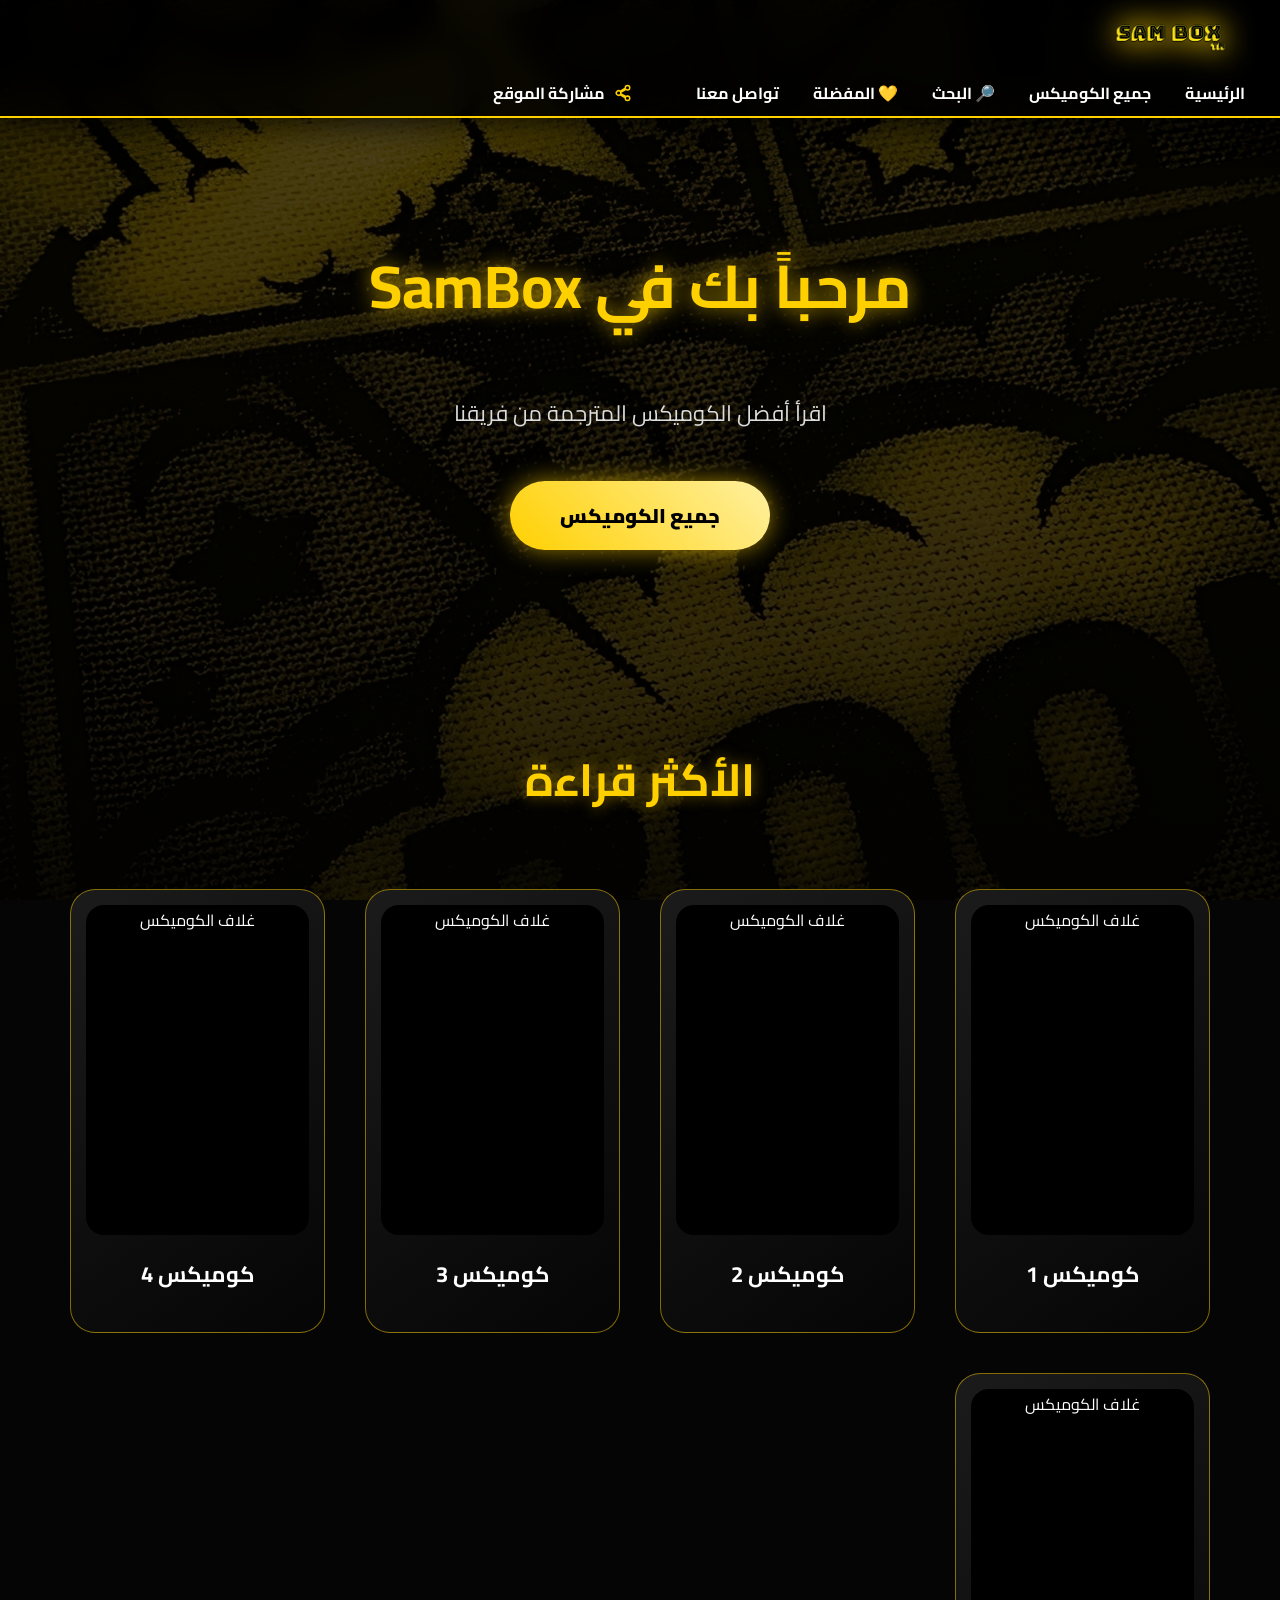
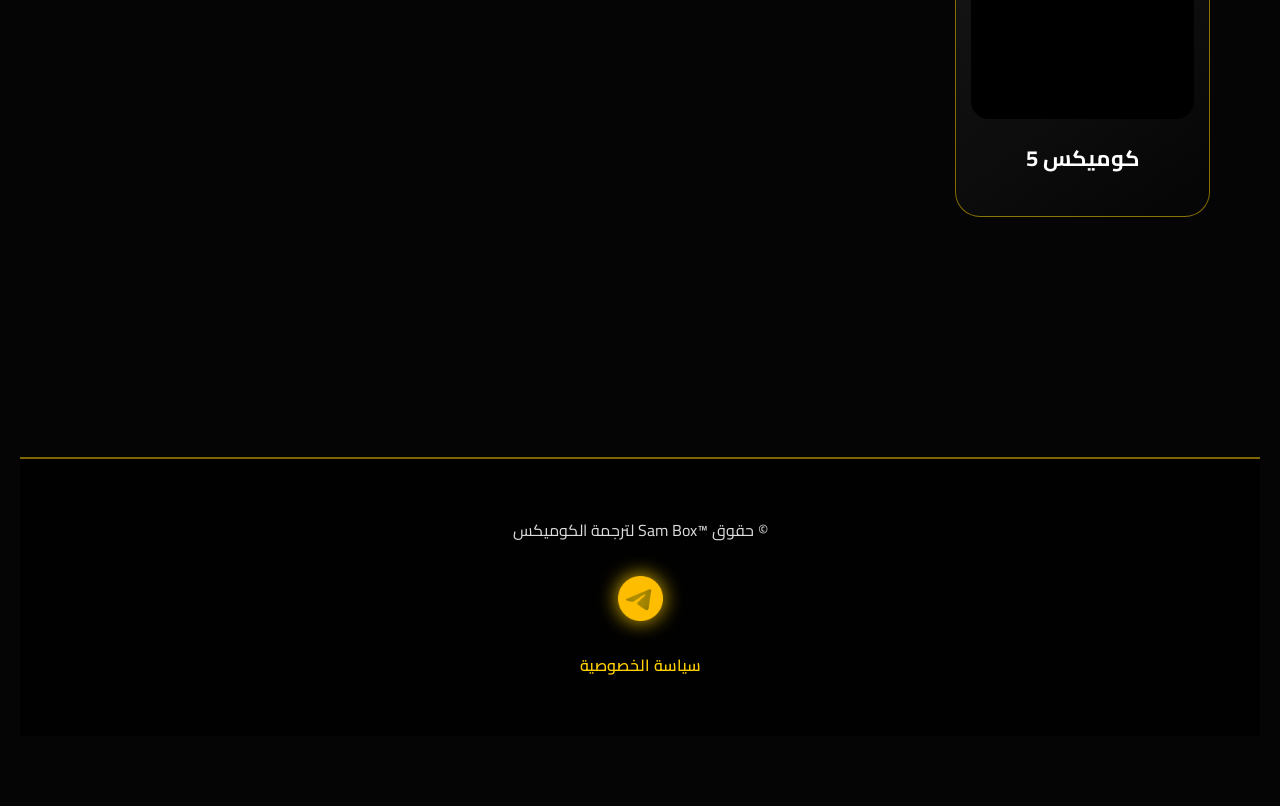
<file: index.html>
<!DOCTYPE html>
<html lang="ar" dir="rtl">

<head>
    <meta charset="UTF-8">
    <meta name="viewport" content="width=device-width, initial-scale=1.0">
    <title>SamBox Comics</title>
    <link rel="stylesheet" href="style.css">
</head>

<body>

<header>

    <div class="top-bar">

        <div class="logo">
            <img src="images/sambox-logo.png" alt="SamBox">
        </div>

        <div class="menu-btn">
            ☰
        </div>

    </div>


 <nav>

<a href="index.html">الرئيسية</a>

<a href="comics.html">جميع الكوميكس</a>

<a href="comics.html#search">🔎 البحث</a>

<a href="favorites.html">💛 المفضلة</a>

<a href="contact.html">تواصل معنا</a>

<a href="#" onclick="shareSite()">

<a href="#" onclick="shareSite()">

<svg class="share-icon" width="16" height="16" viewBox="0 0 24 24" aria-hidden="true">
<path d="M18 16.08c-.76 0-1.44.3-1.96.77L8.91 12.7c.05-.23.09-.46.09-.7s-.03-.47-.09-.7l7.05-4.11A2.99 2.99 0 0 0 18 7.92a3 3 0 1 0-3-3c0 .24.03.47.09.7L8.04 9.73A3 3 0 1 0 8 14.27l7.05 4.11c-.05.21-.08.43-.08.65a3 3 0 1 0 3-3z"/>
</svg>

مشاركة الموقع

</a>

 </nav>

</header>


<section class="hero">
    <h1>مرحباً بك في SamBox</h1>
    <p>اقرأ أفضل الكوميكس المترجمة من فريقنا</p>

    <a href="comics.html">
        <button>جميع الكوميكس</button>
    </a>
</section>


<section class="popular">

<h2> الأكثر قراءة</h2>

<div class="comics">

<div class="card">
    <div class="cover">غلاف الكوميكس</div>
    <h3>كوميكس 1</h3>
</div>

<div class="card">
    <div class="cover">غلاف الكوميكس</div>
    <h3>كوميكس 2</h3>
</div>

<div class="card">
    <div class="cover">غلاف الكوميكس</div>
    <h3>كوميكس 3</h3>
</div>

<div class="card">
    <div class="cover">غلاف الكوميكس</div>
    <h3>كوميكس 4</h3>
</div>

<div class="card">
    <div class="cover">غلاف الكوميكس</div>
    <h3>كوميكس 5</h3>
</div>

</div>

</section>
    
<section class="team">
<footer class="footer">
    <p>© حقوق ™Sam Box لترجمة الكوميكس</p>

    <a href="https://t.me/SamBox_Comics" target="_blank" class="telegram-link">
        <img src="images/telegram.png" alt="Telegram">
    </a>

<p style="margin-top:20px;">
    <a href="privacy.html" class="privacy-link">
        سياسة الخصوصية
    </a>
</p>
</footer>

<script>
const menu = document.querySelector(".menu-btn");
const nav = document.querySelector("nav");

menu.onclick = function () {
    nav.classList.toggle("show");
};
</script>
<script>

function shareSite(){

const url = "https://sambox-tm.github.io/Sam-Box-Comics/";

if(navigator.share){

navigator.share({

title:"SamBox Comics",

text:"اقرأ أفضل الكوميكس المترجمة من SamBox 🔥",

url:url

});

}else{

navigator.clipboard.writeText(url);

alert("تم نسخ رابط الموقع");

}

}

</script>
</body>
</file>
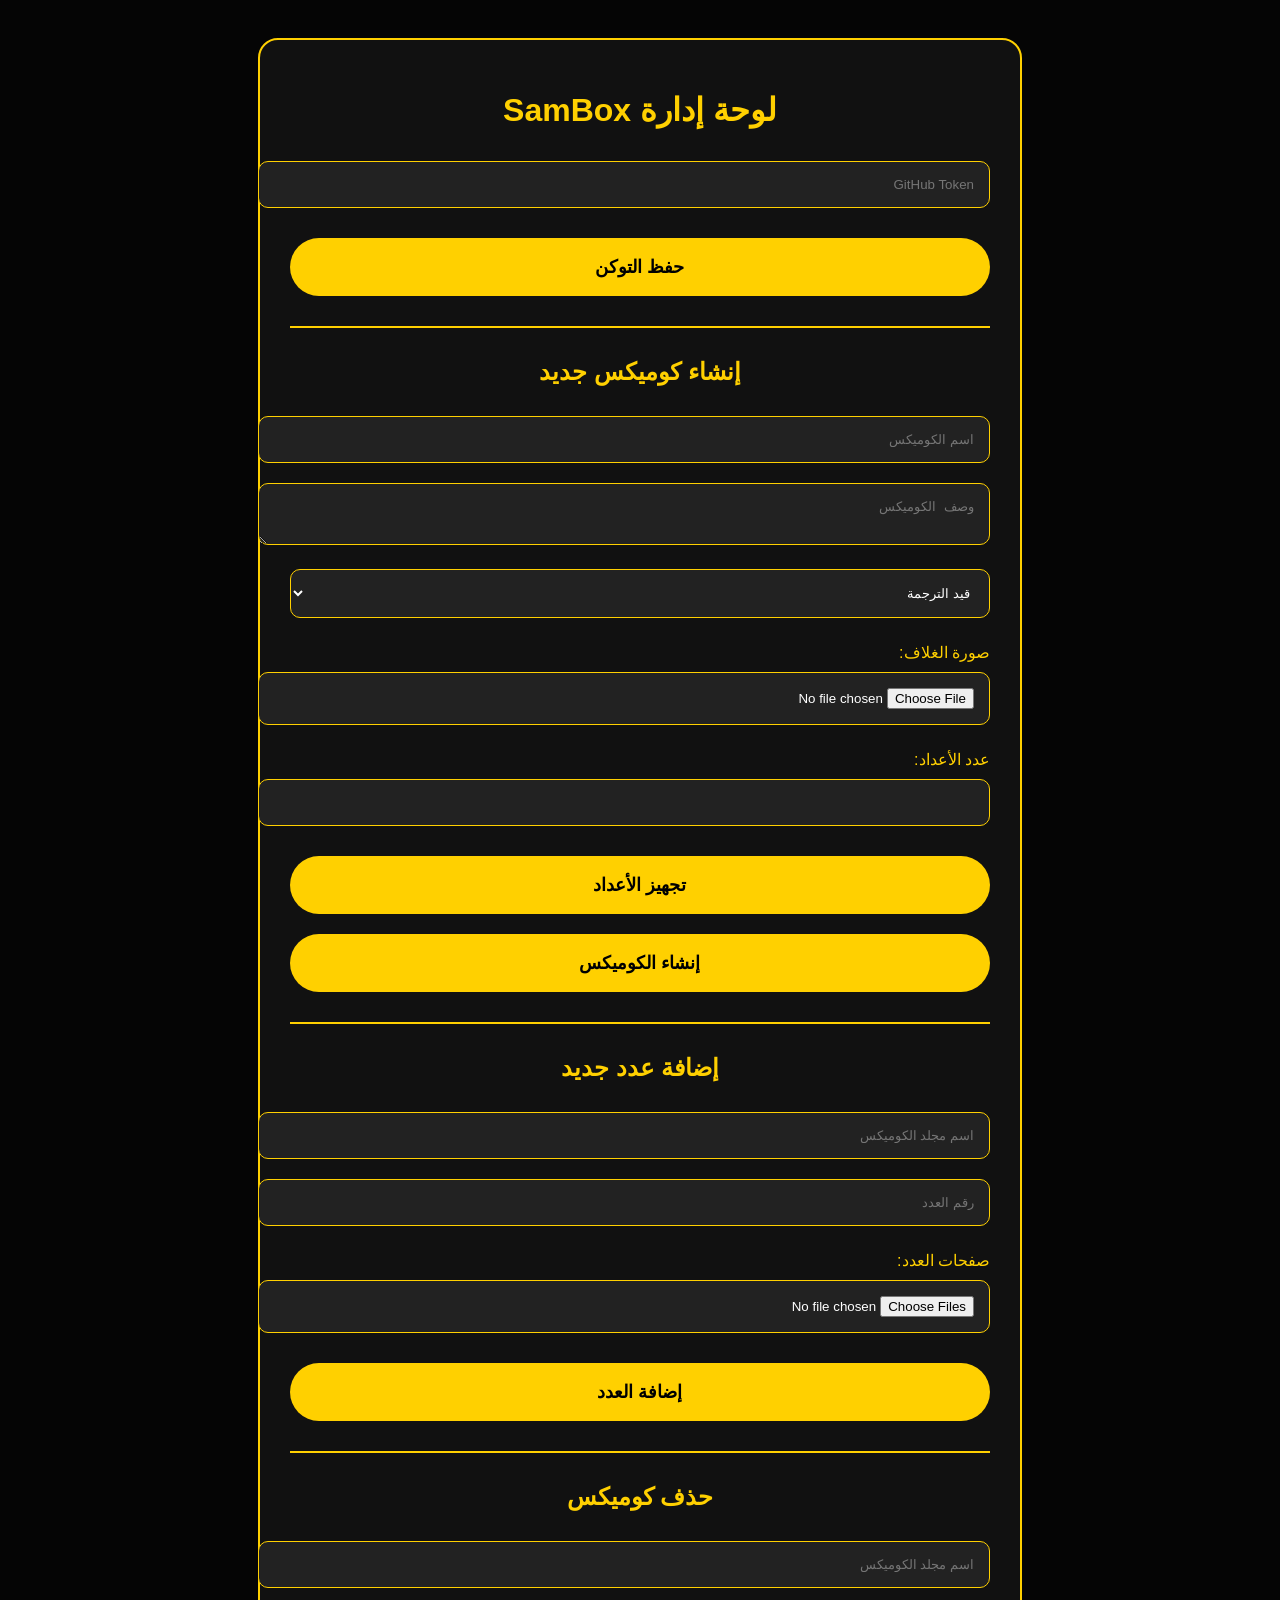
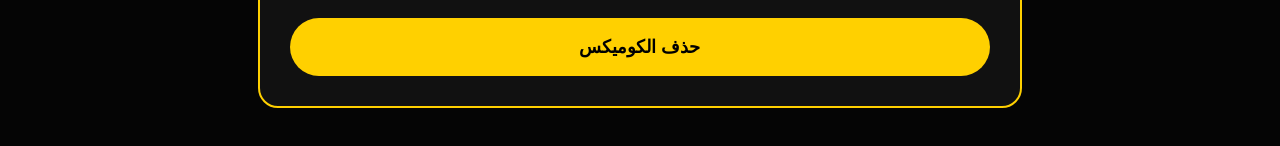
<file: admin.html>
<!DOCTYPE html>
<html lang="ar" dir="rtl">

<head>

<meta charset="UTF-8">
<meta name="viewport" content="width=device-width, initial-scale=1.0">

<title>SamBox Admin</title>

<style>

body{
background:#050505;
color:white;
font-family:Arial,sans-serif;
padding:30px;
}

.box{
max-width:700px;
margin:auto;
background:#111;
padding:30px;
border-radius:20px;
border:2px solid #ffd000;
}

h1,h2{
text-align:center;
color:#ffd000;
}

hr{
border:1px solid #ffd000;
margin:30px 0;
}

input,textarea,select{

width:100%;
padding:15px;
margin:10px 0;
background:#222;
color:white;
border:1px solid #ffd000;
border-radius:10px;

}

button{

width:100%;
padding:18px;
margin-top:20px;
background:#ffd000;
color:black;
border:none;
border-radius:30px;
font-size:18px;
font-weight:bold;
cursor:pointer;

}

label{

display:block;
margin-top:15px;
color:#ffd000;

}

.issue-box{

background:#181818;
padding:15px;
border-radius:15px;
margin-top:15px;
border:1px solid #333;

}

</style>

</head>

<body>

<div class="box">

<h1>لوحة إدارة SamBox</h1>

<input id="token" type="password" placeholder="GitHub Token">

<button onclick="saveToken()">
حفظ التوكن
</button>

<hr>

<h2>إنشاء كوميكس جديد</h2>

<input id="title" placeholder="اسم الكوميكس">

<textarea id="description" placeholder="وصف الكوميكس"></textarea>

<select id="status">
<option>قيد الترجمة</option>
<option>مكتمل</option>
<option>متوقف</option>
</select>

<label>صورة الغلاف:</label>

<input id="cover" type="file" accept="image/*">

<label>عدد الأعداد:</label>

<input id="issues" type="number">

<button onclick="generateIssues()">
تجهيز الأعداد
</button>

<div id="issuesBox"></div>

<button onclick="createComic()">
إنشاء الكوميكس
</button>

<hr>

<h2>إضافة عدد جديد</h2>

<input id="existingComic" placeholder="اسم مجلد الكوميكس">

<input id="issueNumber" type="number" placeholder="رقم العدد">

<label>صفحات العدد:</label>

<input
id="newIssuePages"
type="file"
accept="image/*"
multiple>

<button onclick="addIssue()">
إضافة العدد
</button>

<hr>

<h2>حذف كوميكس</h2>

<input
id="deleteComic"
placeholder="اسم مجلد الكوميكس">

<button onclick="deleteComic()">
حذف الكوميكس
</button>

</div>

<script>

    function saveToken(){

const token=document.getElementById("token").value;

localStorage.setItem("sambox_token",token);

alert("تم حفظ التوكن");

}

function encode(data){

return btoa(
unescape(
encodeURIComponent(data)
)
);

}

function decode(data){

return decodeURIComponent(
escape(
atob(data)
)
);

}

async function fileToBase64(file){

return new Promise(resolve=>{

const reader=new FileReader();

reader.onload=()=>{

resolve(
reader.result.split(",")[1]
);

};

reader.readAsDataURL(file);

});

}

async function uploadFile(path,content,token,message,sha=null){

const body={
message:message,
content:content
};

if(sha){
body.sha=sha;
}

return fetch(

`https://api.github.com/repos/Sambox-tm/Sam-Box-Comics/contents/${path}`,

{
method:"PUT",

headers:{
Authorization:"token "+token,
"Content-Type":"application/json"
},

body:JSON.stringify(body)

}

);

}
async function deleteFile(path, sha, token, message){

return fetch(
`https://api.github.com/repos/Sambox-tm/Sam-Box-Comics/contents/${path}`,
{
method:"DELETE",

headers:{
Authorization:"token "+token,
"Content-Type":"application/json"
},

body:JSON.stringify({
message:message,
sha:sha
})
}
);

}
async function getFile(path,token){

const res=await fetch(

`https://api.github.com/repos/Sambox-tm/Sam-Box-Comics/contents/${path}`,

{
headers:{
Authorization:"token "+token
}
}

);

if(!res.ok) return null;

return await res.json();

}

function generateIssues(){

const count=document.getElementById("issues").value;

const box=document.getElementById("issuesBox");

box.innerHTML="";

for(let i=1;i<=count;i++){

box.innerHTML+=`

<div class="issue-box">

<label>صفحات العدد ${i}</label>

<input
type="file"
id="issue-${i}"
accept="image/*"
multiple>

</div>

`;

}

}

    async function createComic(){

const token=localStorage.getItem("sambox_token");

if(!token){
alert("أدخل التوكن أولاً");
return;
}

const title=document.getElementById("title").value.trim();
const description=document.getElementById("description").value;
const status=document.getElementById("status").value;
const cover=document.getElementById("cover").files[0];
const issueCount=parseInt(document.getElementById("issues").value);

if(!title||!cover||!issueCount){
alert("أكمل بيانات الكوميكس");
return;
}

const folder=title.replace(/\s+/g,"-");

const info={
title:title,
description:description,
status:status,
issues:issueCount
};
alert("سيتم رفع info.json");
await uploadFile(
`comics/${folder}/info.json`,
encode(JSON.stringify(info,null,2)),
token,
"Add comic info"
);
alert("تم رفع info.json");
alert("سيتم رفع الغلاف");
await uploadFile(
`comics/${folder}/cover.jpg`,
await fileToBase64(cover),
token,
"Add cover"
);
alert("تم رفع الغلاف");
for(let i=1;i<=issueCount;i++){

const files=[
...document.getElementById(`issue-${i}`).files
];

for(let p=0;p<files.length;p++){

await uploadFile(
`comics/${folder}/issue-${i}/page-${p+1}.jpg`,
await fileToBase64(files[p]),
token,
`Add issue ${i} page ${p+1}`
);

}

await uploadFile(
`comics/${folder}/issue-${i}/pages.json`,
encode(JSON.stringify({
pages:files.length
},null,2)),
token,
`Add issue ${i} pages`
);

}

/* تحديث list.json */

const listFile=await getFile("comics/list.json",token);

let list=[];

let sha=null;

if(listFile){

sha=listFile.sha;

list=JSON.parse(
decode(
listFile.content.replace(/\n/g,"")
)
);

}

if(!list.includes(folder)){
list.push(folder);
}

const result = await uploadFile(
"comics/list.json",
encode(JSON.stringify(list,null,2)),
token,
"Update comics list",
sha
);

console.log(await result.text());

alert("تم إنشاء الكوميكس بنجاح 🎉");

}

async function addIssue(){

const token=localStorage.getItem("sambox_token");

if(!token){
alert("أدخل التوكن أولاً");
return;
}

const comic=document.getElementById("existingComic").value.trim();

const issue=document.getElementById("issueNumber").value;

const pages=[
...document.getElementById("newIssuePages").files
];

if(!comic||!issue||pages.length===0){
alert("أدخل اسم الكوميكس ورقم العدد والصفحات");
return;
}

for(let i=0;i<pages.length;i++){

await uploadFile(

`comics/${comic}/issue-${issue}/page-${i+1}.jpg`,

await fileToBase64(pages[i]),

token,

`Add issue ${issue} page ${i+1}`

);

}

await uploadFile(

`comics/${comic}/issue-${issue}/pages.json`,

encode(JSON.stringify({
pages:pages.length
},null,2)),

token,

`Add issue ${issue} pages`

);

// تحديث عدد الأعداد داخل info.json

const infoFile = await getFile(`comics/${comic}/info.json`, token);

if(infoFile){

let info = JSON.parse(
decode(
infoFile.content.replace(/\n/g,"")
)
);

if(Number(issue) > Number(info.issues)){

info.issues = Number(issue);

await uploadFile(

`comics/${comic}/info.json`,

encode(JSON.stringify(info,null,2)),

token,

"Update issues count",

infoFile.sha

);

}

}

alert("تمت إضافة العدد بنجاح 🎉");

} // إغلاق addIssue

async function deleteComic(){

const token = localStorage.getItem("sambox_token");

if(!token){
    alert("أدخل التوكن أولاً");
    return;
}

const folder = document.getElementById("deleteComic").value.trim();

if(!folder){
alert("أدخل اسم مجلد الكوميكس");
return;
}

if(!confirm(`هل تريد حذف "${folder}"؟`)){
return;
}

// حذف جميع الملفات داخل مجلد الكوميكس
async function deleteFolder(path){

const res = await fetch(
`https://api.github.com/repos/Sambox-tm/Sam-Box-Comics/contents/${path}`,
{
headers:{
Authorization:"token "+token
}
}
);

if(!res.ok) return;

const items = await res.json();

for(const item of items){

if(item.type==="dir"){

await deleteFolder(item.path);

}else{

await deleteFile(
item.path,
item.sha,
token,
`Delete ${item.path}`
);

}

}

}

await deleteFolder(`comics/${folder}`);

// تحديث list.json
const listFile = await getFile("comics/list.json",token);

if(listFile){

let list = JSON.parse(
decode(
listFile.content.replace(/\n/g,"")
)
);

list = list.filter(name => name !== folder);

await uploadFile(
"comics/list.json",
encode(JSON.stringify(list,null,2)),
token,
"Update comics list",
listFile.sha
);

}

alert("تم حذف الكوميكس بنجاح 🎉");

}

    
     </script>

</body>

</html>
</file>
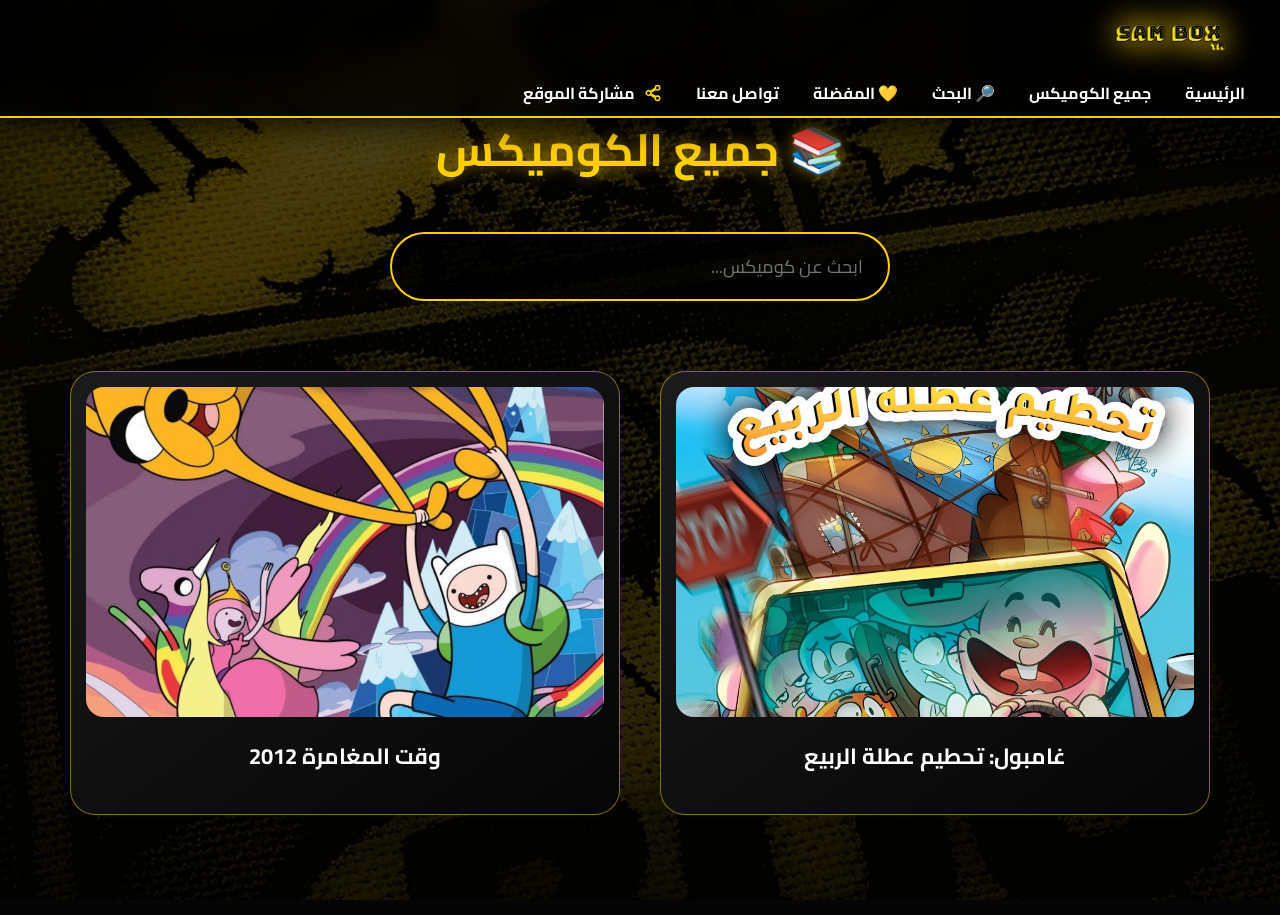
<file: comics.html>
<!DOCTYPE html>
<html lang="ar" dir="rtl">

<head>
    <meta charset="UTF-8">
    <meta name="viewport" content="width=device-width, initial-scale=1.0">

    <title>جميع الكوميكس - SamBox</title>

    <link rel="stylesheet" href="style.css">
</head>


<body>


<header>

    <div class="top-bar">

        <div class="logo">
            <img src="images/sambox-logo.png" alt="SamBox">
        </div>

        <div class="menu-btn">
            ☰
        </div>

    </div>

    <nav>

<a href="index.html">الرئيسية</a>

<a href="comics.html">جميع الكوميكس</a>

<a href="comics.html#search">🔎 البحث</a>

<a href="favorites.html">💛 المفضلة</a>

<a href="contact.html">تواصل معنا</a>

<a href="#" onclick="shareSite()">

<svg class="share-icon" width="16" height="16" viewBox="0 0 24 24" aria-hidden="true">
<path d="M18 16.08c-.76 0-1.44.3-1.96.77L8.91 12.7c.05-.23.09-.46.09-.7s-.03-.47-.09-.7l7.05-4.11A2.99 2.99 0 0 0 18 7.92a3 3 0 1 0-3-3c0 .24.03.47.09.7L8.04 9.73A3 3 0 1 0 8 14.27l7.05 4.11c-.05.21-.08.43-.08.65a3 3 0 1 0 3-3z"/>
</svg>

مشاركة الموقع

</a>
        
    </nav>

</header>




<section class="popular">


<h2>
📚 جميع الكوميكس
</h2>

<div class="search-box">
    <input
        type="text"
        id="searchInput"
        placeholder="ابحث عن كوميكس..."
        onkeyup="searchComics()">
</div>

<div class="comics" id="comicsList">



<!-- غامبول -->

<a href="gumball-spring-break.html" class="comic-link">

<div class="card">


<div class="cover">

<img src="images/gumball.jpg" alt="غامبول: تحطيم عطلة الربيع">

</div>


<h3>
غامبول: تحطيم عطلة الربيع
</h3>


</div>

</a>



</div>


</section>




<script>

const menu = document.querySelector(".menu-btn");
const nav = document.querySelector("nav");

menu.onclick = () => {
    nav.classList.toggle("show");
};

</script>
<script>
function searchComics() {

    let input = document.getElementById("searchInput").value.toLowerCase();

    let cards = document.querySelectorAll(".comic-link");

    cards.forEach(function(card){

        let title = card.querySelector("h3").textContent.toLowerCase();

        if(title.includes(input)){
            card.style.display = "block";
        }else{
            card.style.display = "none";
        }

    });

}
</script>
<script>
(async function () {

try {

const comicsList = document.getElementById("comicsList");

const folders = await fetch("comics/list.json").then(r => r.json());

for(const comic of folders){

const res = await fetch(`comics/${comic}/info.json`);

if(!res.ok) continue;

const info = await res.json();

comicsList.innerHTML += `
<a href="comic.html?comic=${encodeURIComponent(comic)}" class="comic-link">

<div class="card">

<div class="cover">
<img src="comics/${comic}/cover.jpg" alt="${info.title}">
</div>

<h3>${info.title}</h3>

</div>

</a>
`;

}

} catch(e) {

console.log(e);

}

})();
</script>

    <script>

function shareSite(){

const url = "https://sambox-tm.github.io/Sam-Box-Comics/";

if(navigator.share){

navigator.share({

title:"SamBox Comics",

text:"اقرأ أفضل الكوميكس المترجمة من SamBox 🔥",

url:url

});

}else{

navigator.clipboard.writeText(url);

alert("تم نسخ رابط الموقع");

}

}

    </script>
</body>

</html>
</file>
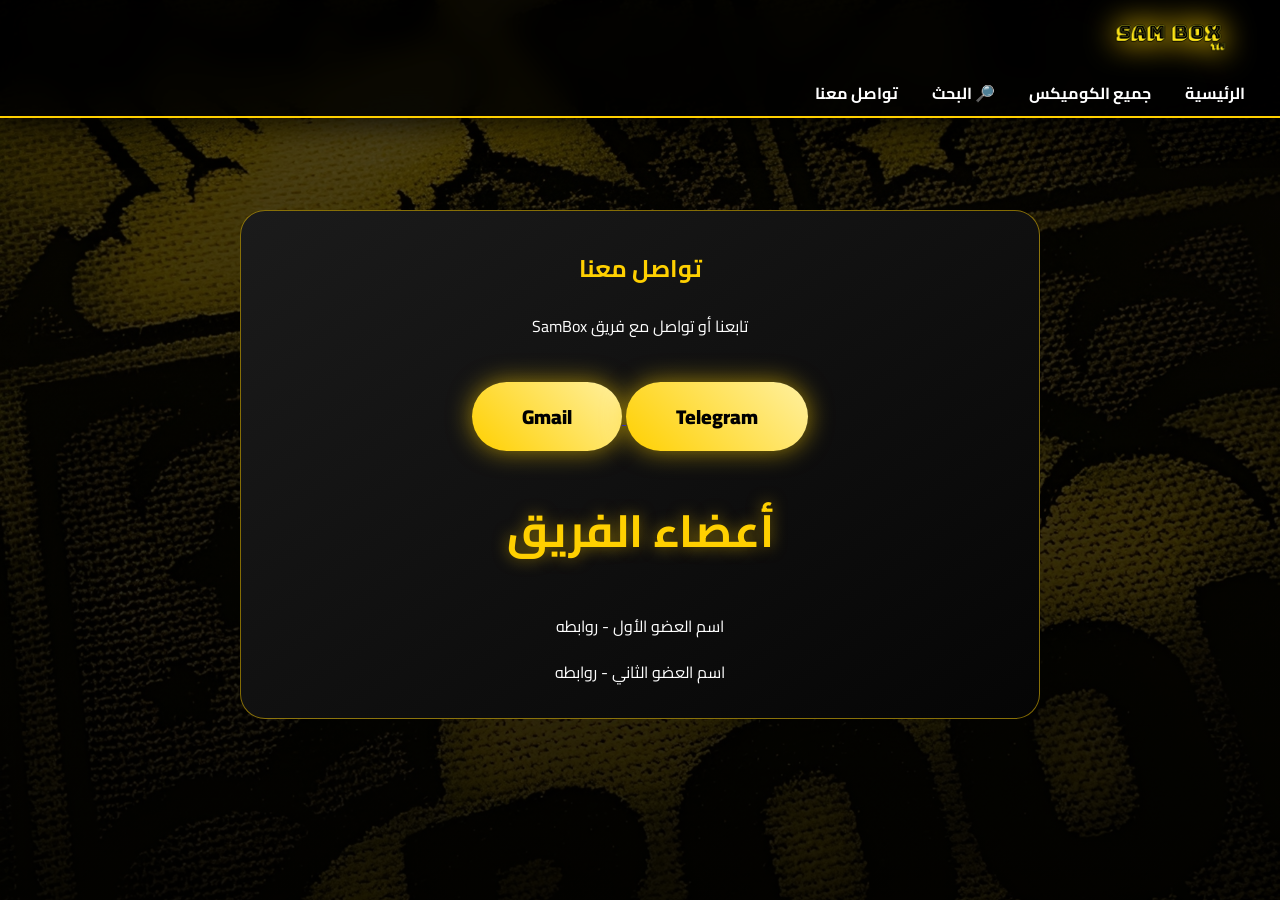
<file: contact.html>
<!DOCTYPE html>
<html lang="ar" dir="rtl">

<head>

<meta charset="UTF-8">
<meta name="viewport" content="width=device-width, initial-scale=1.0">

<title>تواصل معنا - SamBox</title>

<link rel="stylesheet" href="style.css">

</head>

<body>

<header>

<div class="top-bar">

<div class="logo">
<img src="images/sambox-logo.png" alt="SamBox">
</div>

<div class="menu-btn">
☰
</div>

</div>

<nav>

<a href="index.html">الرئيسية</a>

<a href="comics.html">جميع الكوميكس</a>

<a href="comics.html#search">🔎 البحث</a>

<a href="contact.html">تواصل معنا</a>

</nav>

</header>


<section class="popular">

<div class="card" style="width:800px;max-width:95%;margin:140px auto 50px;">

<h1 style="color:#ffd000;">
تواصل معنا
</h1>


<p>
تابعنا أو تواصل مع فريق SamBox
</p>


<a href="ضع_رابط_التليجرام_هنا">
<button>
Telegram
</button>
</a>


<a href="mailto:ضع_البريد_هنا">
<button>
Gmail
</button>
</a>


<h2 style="color:#ffd000;">
أعضاء الفريق
</h2>


<p>
اسم العضو الأول - روابطه
</p>

<p>
اسم العضو الثاني - روابطه
</p>


</div>

</section>


<script>

const menu=document.querySelector(".menu-btn");
const nav=document.querySelector("nav");

menu.onclick=()=>nav.classList.toggle("show");

</script>


</body>
</html>
</file>
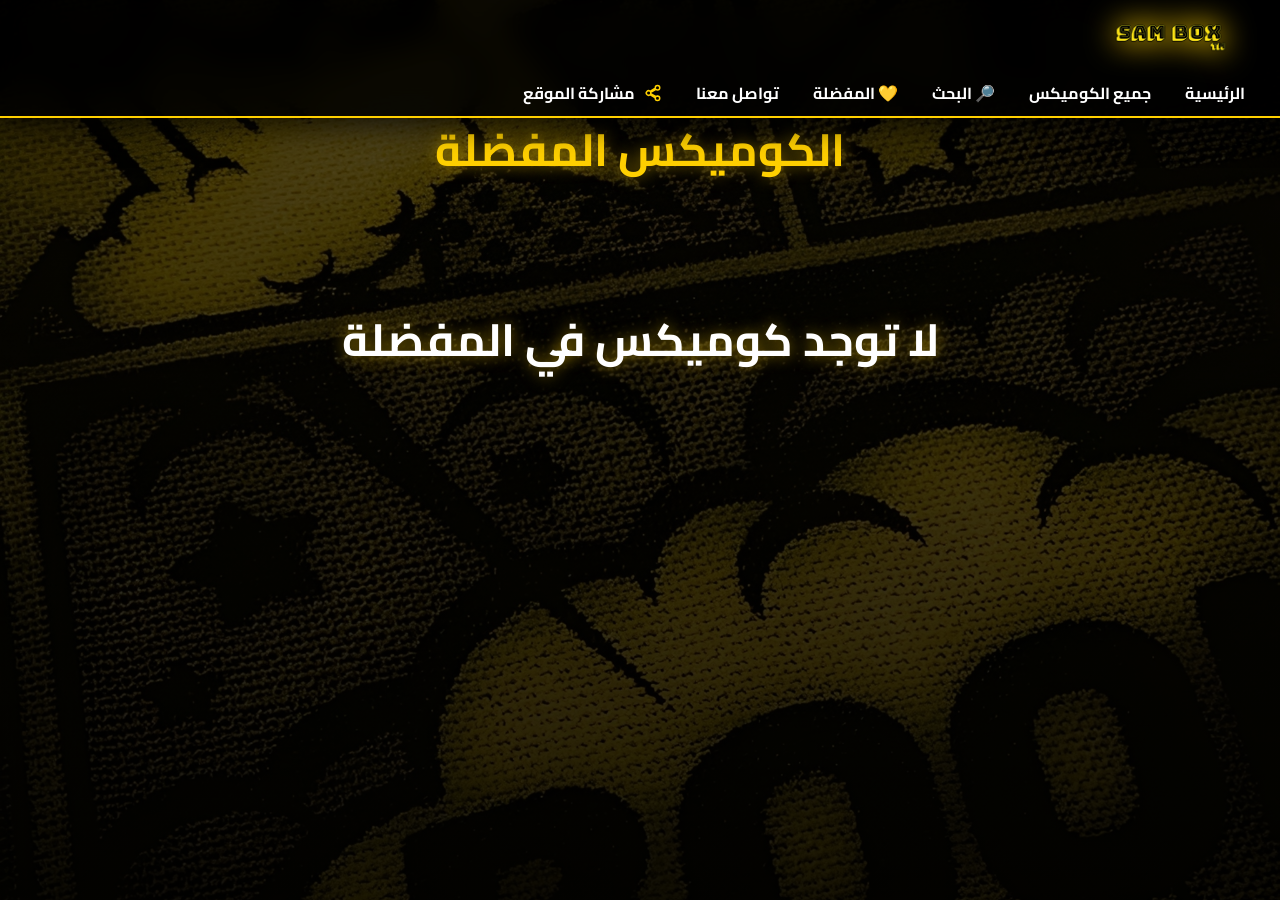
<file: favorites.html>
<!DOCTYPE html>
<html lang="ar" dir="rtl">

<head>

<meta charset="UTF-8">
<meta name="viewport" content="width=device-width, initial-scale=1.0">

<title>المفضلة - SamBox</title>

<link rel="stylesheet" href="style.css">

</head>


<body>


<header>

<div class="top-bar">

<div class="logo">
<img src="images/sambox-logo.png" alt="SamBox">
</div>

<div class="menu-btn">
☰
</div>

</div>


<nav>

<a href="index.html">الرئيسية</a>

<a href="comics.html">جميع الكوميكس</a>

<a href="comics.html#search">🔎 البحث</a>

<a href="favorites.html">💛 المفضلة</a>

<a href="contact.html">تواصل معنا</a>

  <a href="#" onclick="shareSite()">

<svg class="share-icon" width="16" height="16" viewBox="0 0 24 24" aria-hidden="true">
<path d="M18 16.08c-.76 0-1.44.3-1.96.77L8.91 12.7c.05-.23.09-.46.09-.7s-.03-.47-.09-.7l7.05-4.11A2.99 2.99 0 0 0 18 7.92a3 3 0 1 0-3-3c0 .24.03.47.09.7L8.04 9.73A3 3 0 1 0 8 14.27l7.05 4.11c-.05.21-.08.43-.08.65a3 3 0 1 0 3-3z"/>
</svg>

مشاركة الموقع

  </a>
  
</nav>

</header>



<section class="popular">

<h2>
 الكوميكس المفضلة
</h2>


<div class="comics" id="favoritesList">


</div>


</section>



<script>


const menu=document.querySelector(".menu-btn");
const nav=document.querySelector("nav");

menu.onclick=()=>nav.classList.toggle("show");



let favorites = JSON.parse(localStorage.getItem("favorites")) || [];

const container = document.getElementById("favoritesList");


if(favorites.length === 0){

container.innerHTML = `
<h2 style="color:white;">
لا توجد كوميكس في المفضلة
</h2>
`;

}else{


favorites.forEach(comic=>{


container.innerHTML += `

<a href="comic.html?comic=${comic.folder}" class="comic-link">

<div class="card">


<div class="cover">


<img src="${comic.cover}" alt="${comic.title}">


<div class="favorite-mark">
💛
</div>


</div>


<h3>
${comic.title}
</h3>


</div>


</a>

`;


});


}


</script>

<script>

function shareSite(){

const url = "https://sambox-tm.github.io/Sam-Box-Comics/";

if(navigator.share){

navigator.share({

title:"SamBox Comics",

text:"اقرأ أفضل الكوميكس المترجمة من SamBox 🔥",

url:url

});

}else{

navigator.clipboard.writeText(url);

alert("تم نسخ رابط الموقع");

}

}

</script>

</body>

</html>
</file>
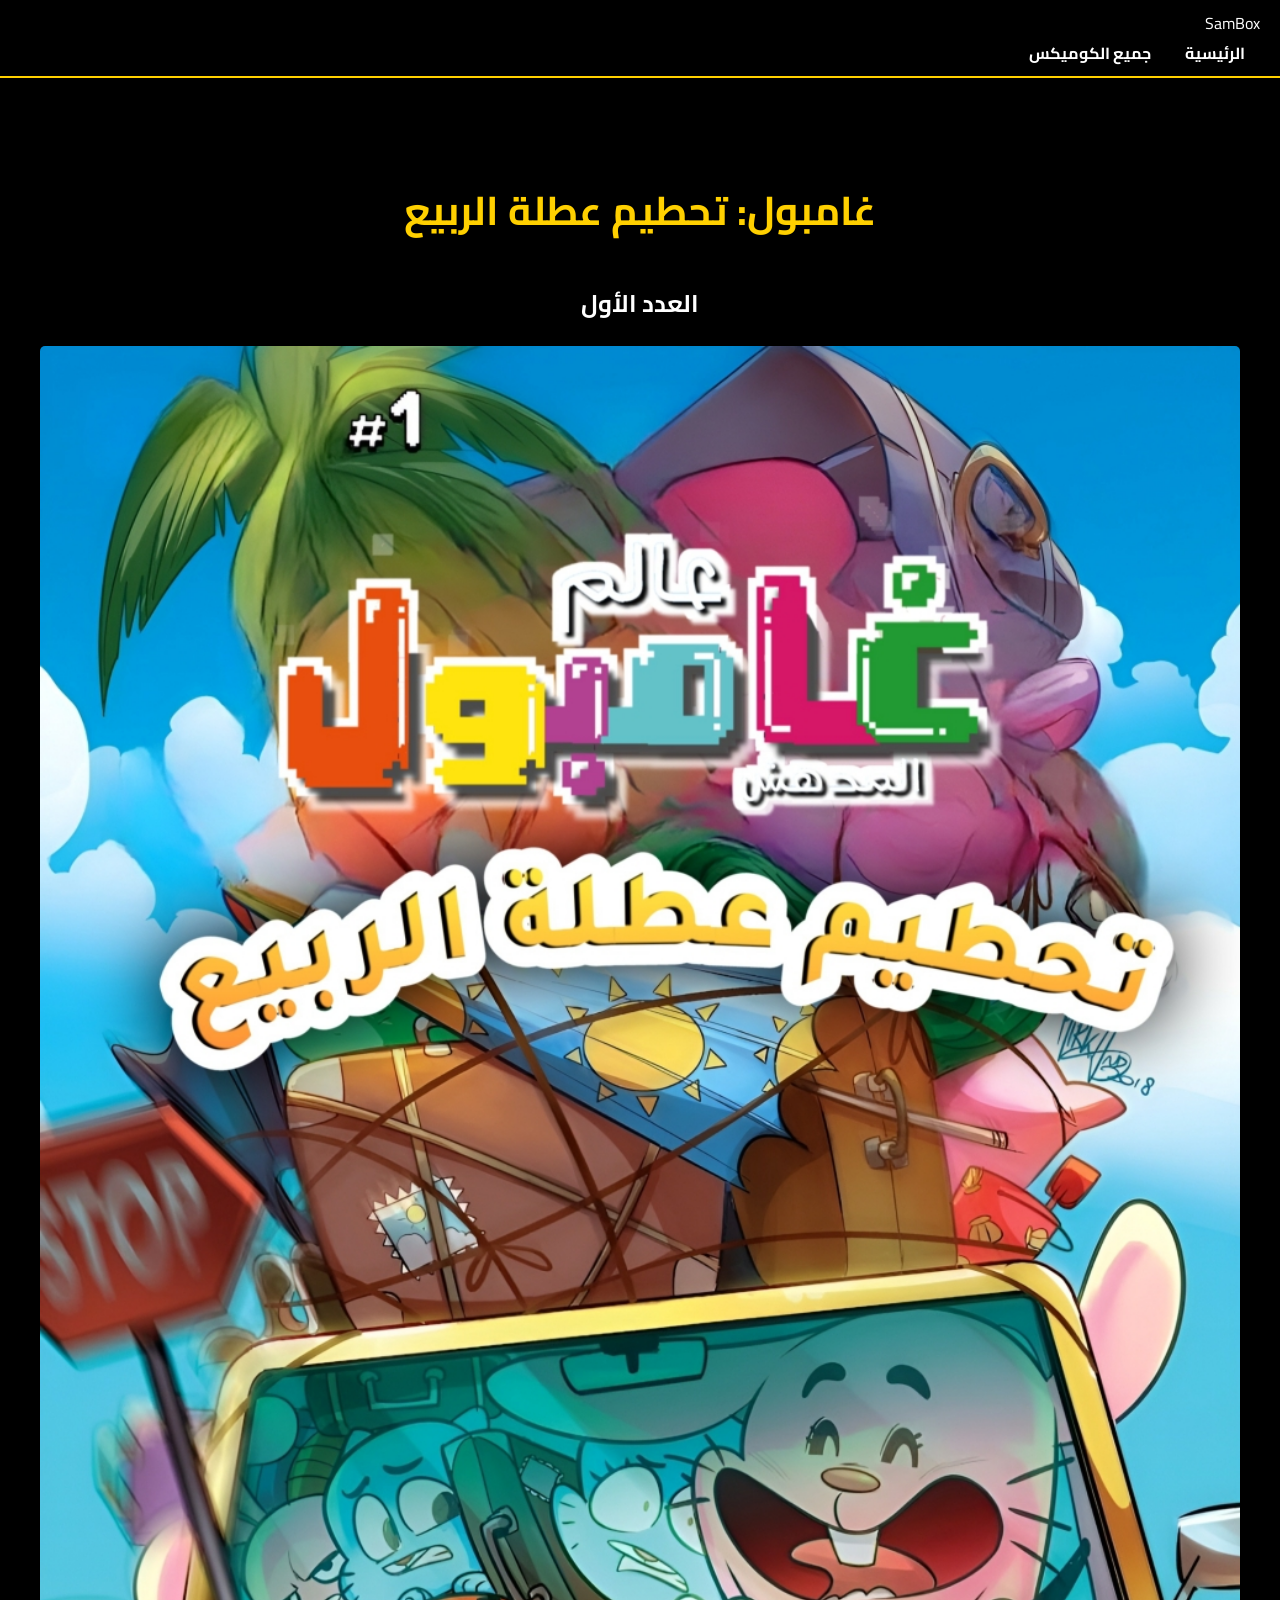
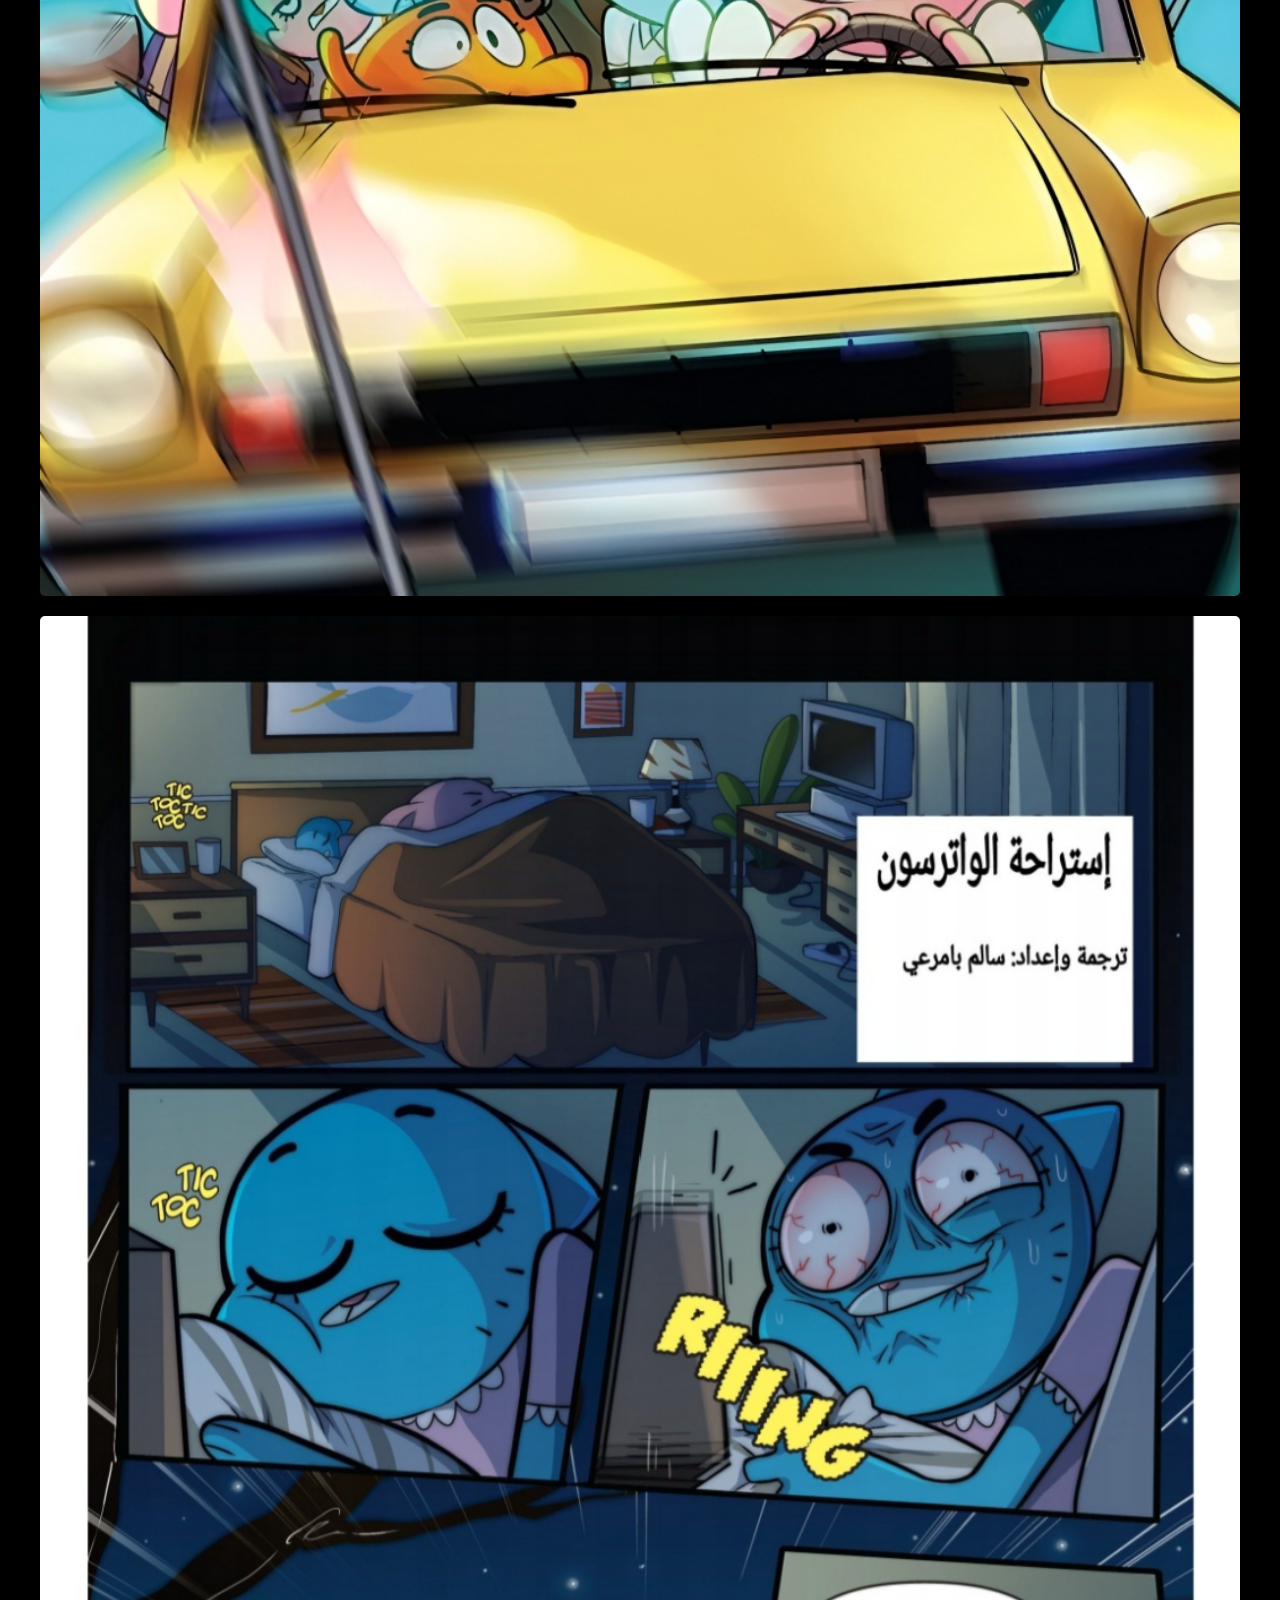
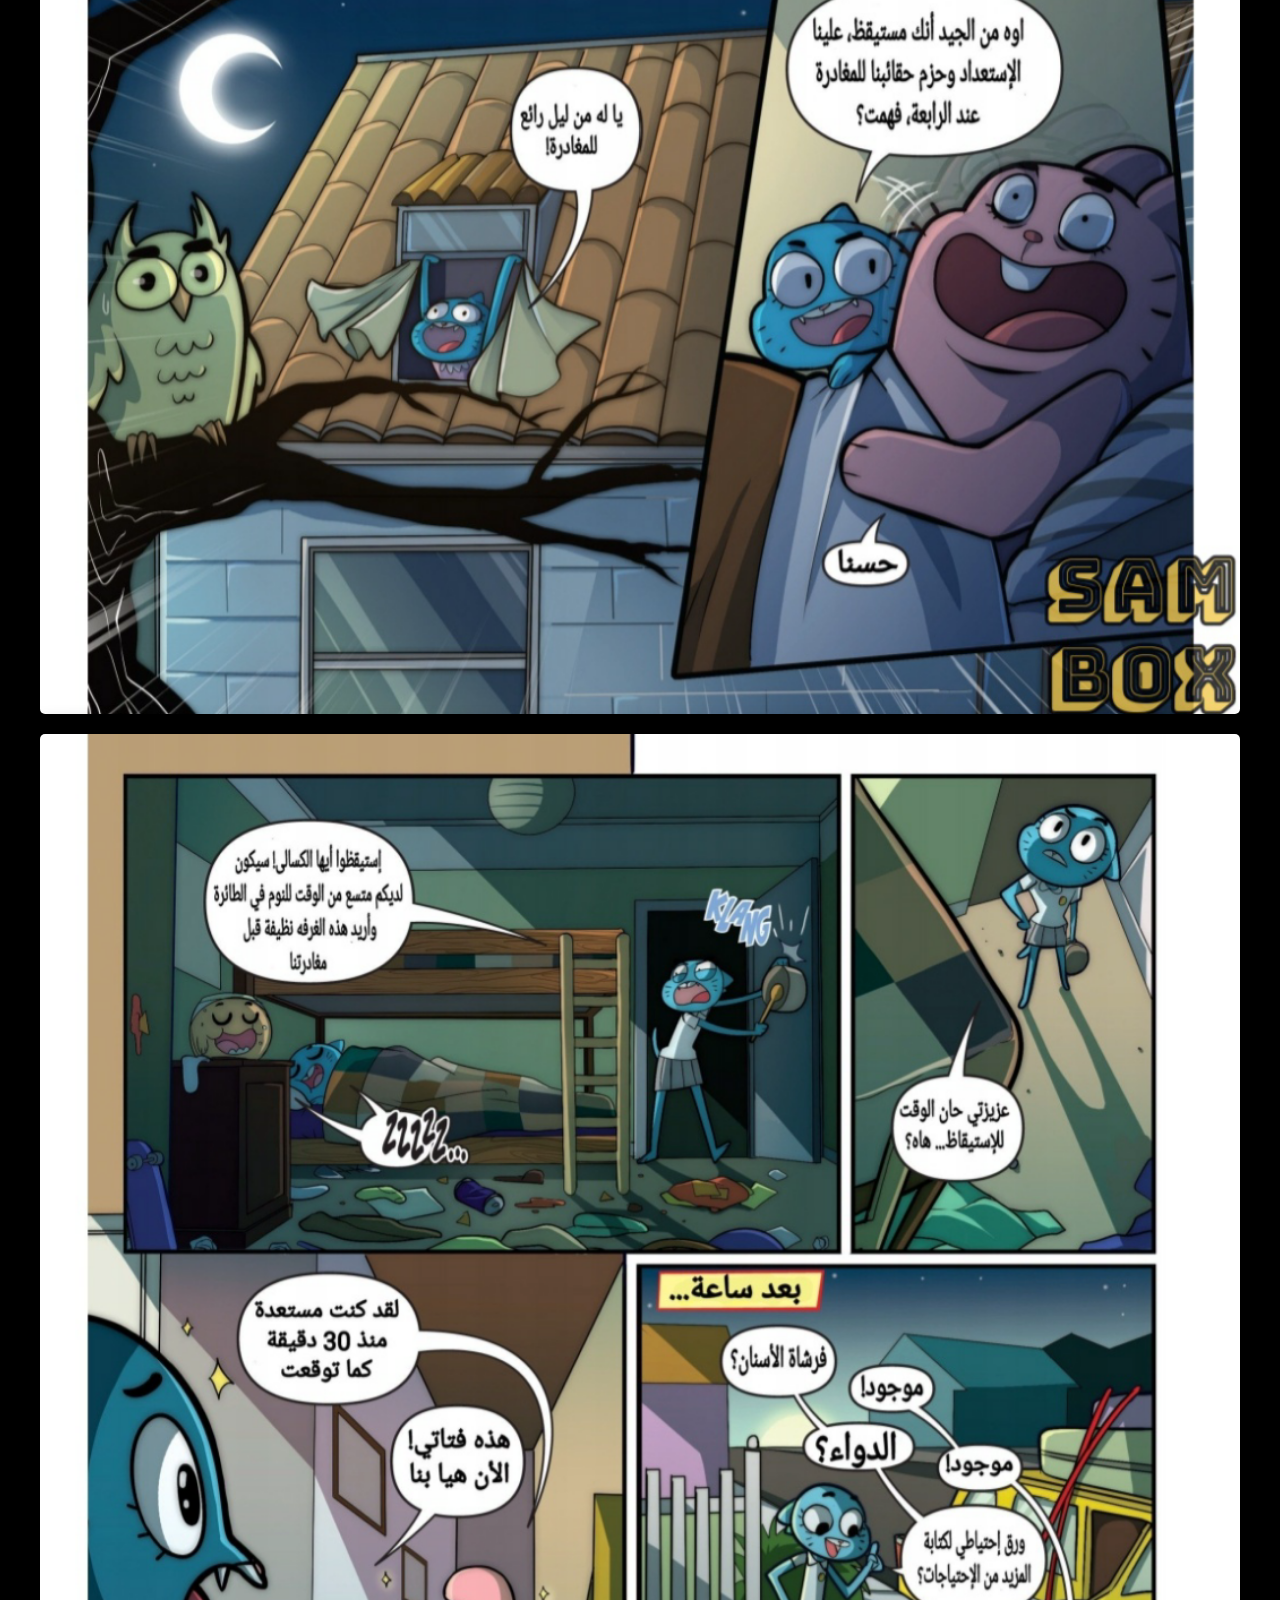
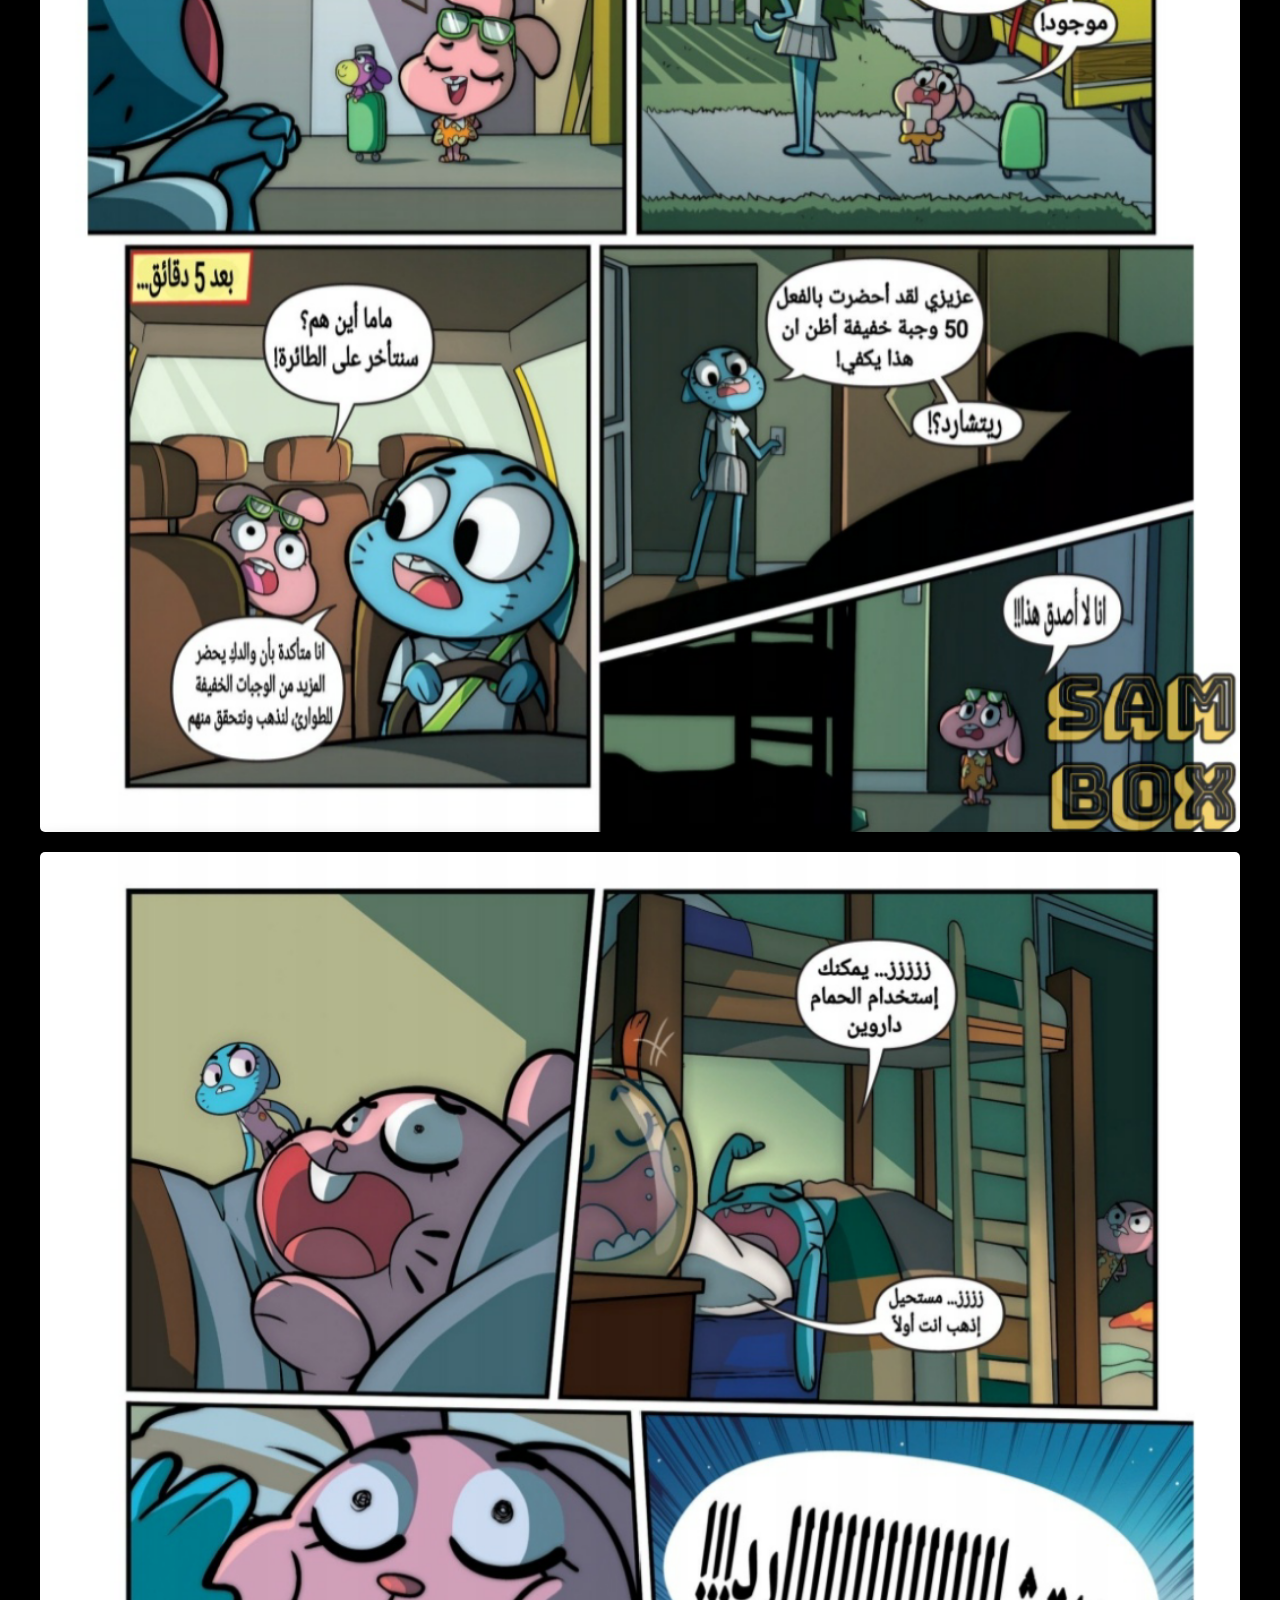
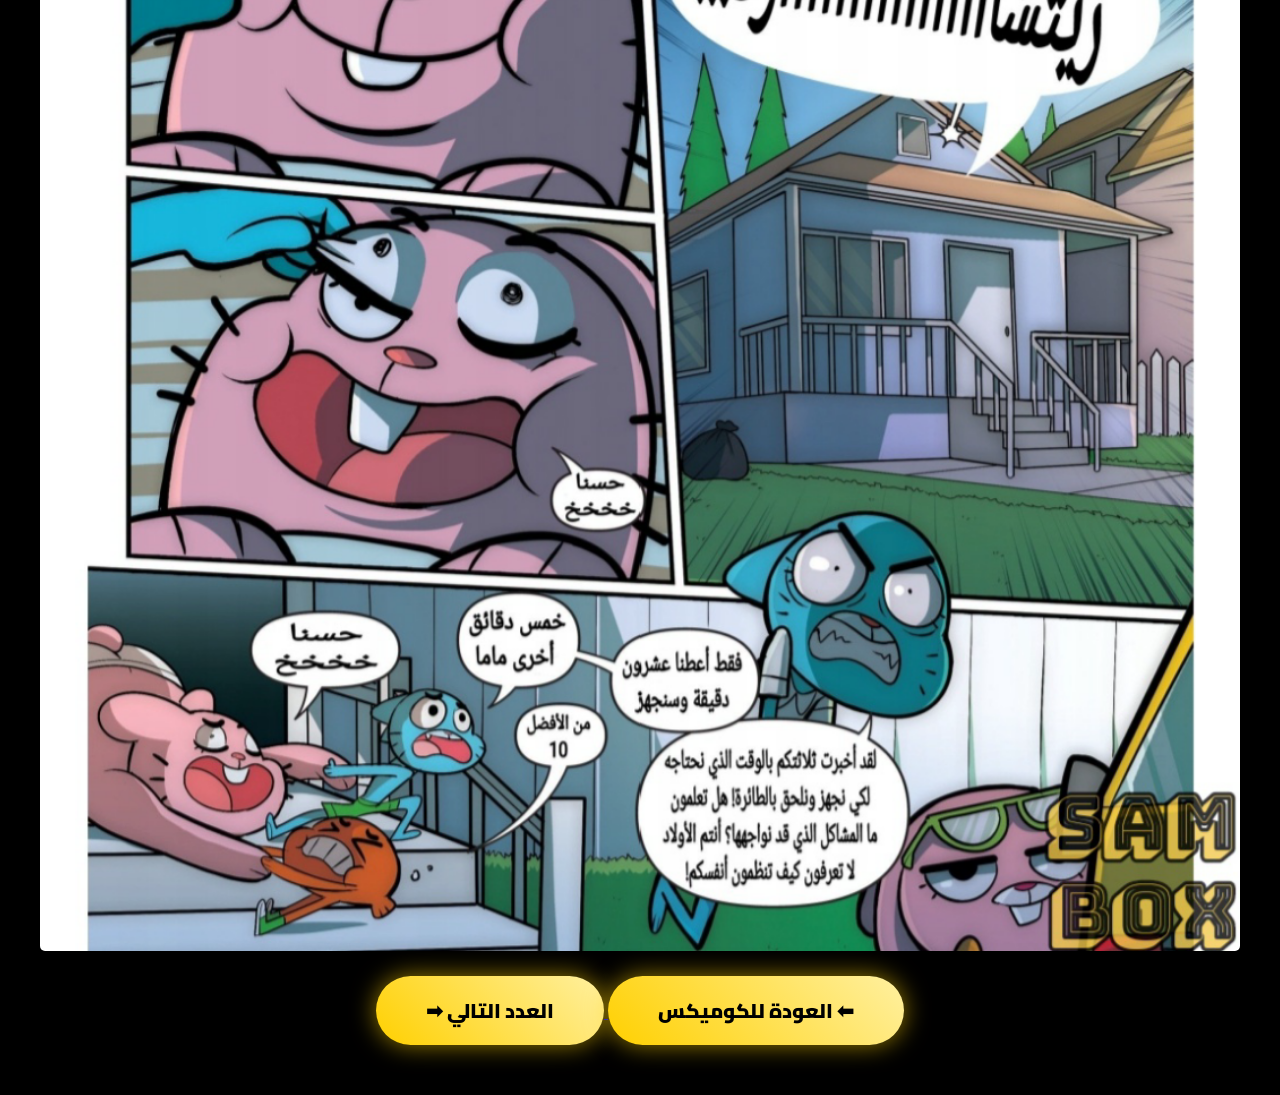
<file: gumball-chapter-1.html>
<!DOCTYPE html>
<html lang="ar" dir="rtl">

<head>
    <meta charset="UTF-8">
    <meta name="viewport" content="width=device-width, initial-scale=1.0">
    <title>غامبول - العدد الأول | SamBox</title>
    <link rel="stylesheet" href="style.css">
</head>

<body>

<header>
    <div class="logo">SamBox</div>

    <nav>
        <a href="index.html">الرئيسية</a>
        <a href="comics.html">جميع الكوميكس</a>
    </nav>
</header>


<section class="reader">

<h1>غامبول: تحطيم عطلة الربيع</h1>

<h2>العدد الأول</h2>


<div class="pages">

    <img src="page/gumball-1.jpg" alt="صفحة 1">

    <img src="page/gumball-2.jpg" alt="صفحة 2">

    <img src="page/gumball-3.jpg" alt="صفحة 3">

    <img src="page/gumball-4.jpg" alt="صفحة 4">
    
</div>


<div class="reader-buttons">

<a href="gumball-spring-break.html">
<button>
⬅ العودة للكوميكس
</button>
</a>


<button>
العدد التالي ➡
</button>

</div>


</section>


</body>
</html>
</file>
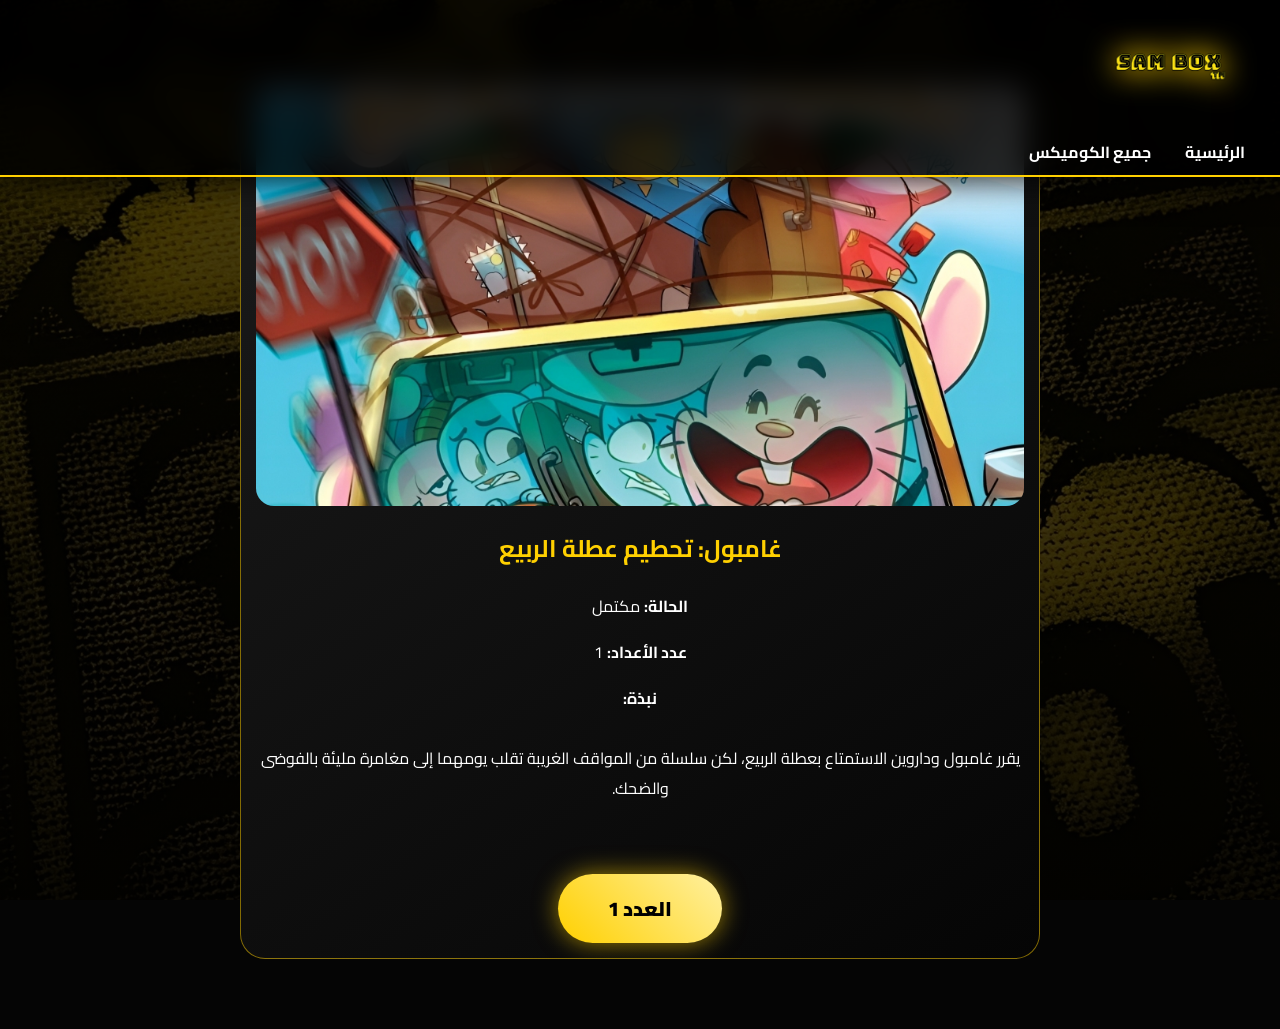
<file: gumball-spring-break.html>
<!DOCTYPE html>
<html lang="ar" dir="rtl">

<head>
    <meta charset="UTF-8">
    <meta name="viewport" content="width=device-width, initial-scale=1.0">
    <title>غامبول: تحطيم عطلة الربيع | SamBox</title>
    <link rel="stylesheet" href="style.css">
</head>

<body>

<header>
    <div class="logo">
    <img src="images/sambox-logo.png" alt="SamBox Logo">
    </div>

    <nav>
        <a href="index.html">الرئيسية</a>
        <a href="comics.html">جميع الكوميكس</a>
    </nav>
</header>

<section class="popular">

<div class="card" style="width:800px; max-width:95%; margin:auto;">

<div class="cover" style="height:420px;">
<img src="images/gumball.jpg" alt="غامبول">
</div>

<h1 style="color:#ffd000;">
غامبول: تحطيم عطلة الربيع
</h1>

<p>
<b>الحالة:</b> مكتمل
</p>

<p>
<b>عدد الأعداد:</b> 1
</p>

<p>
<b>نبذة:</b><br><br>

يقرر غامبول وداروين الاستمتاع بعطلة الربيع، لكن سلسلة من المواقف الغريبة تقلب يومهما إلى مغامرة مليئة بالفوضى والضحك.

</p>

<br>

<a href="gumball-chapter-1.html">
    <button>العدد 1</button>
</a>

</div>

</section>

</body>

</html>
</file>
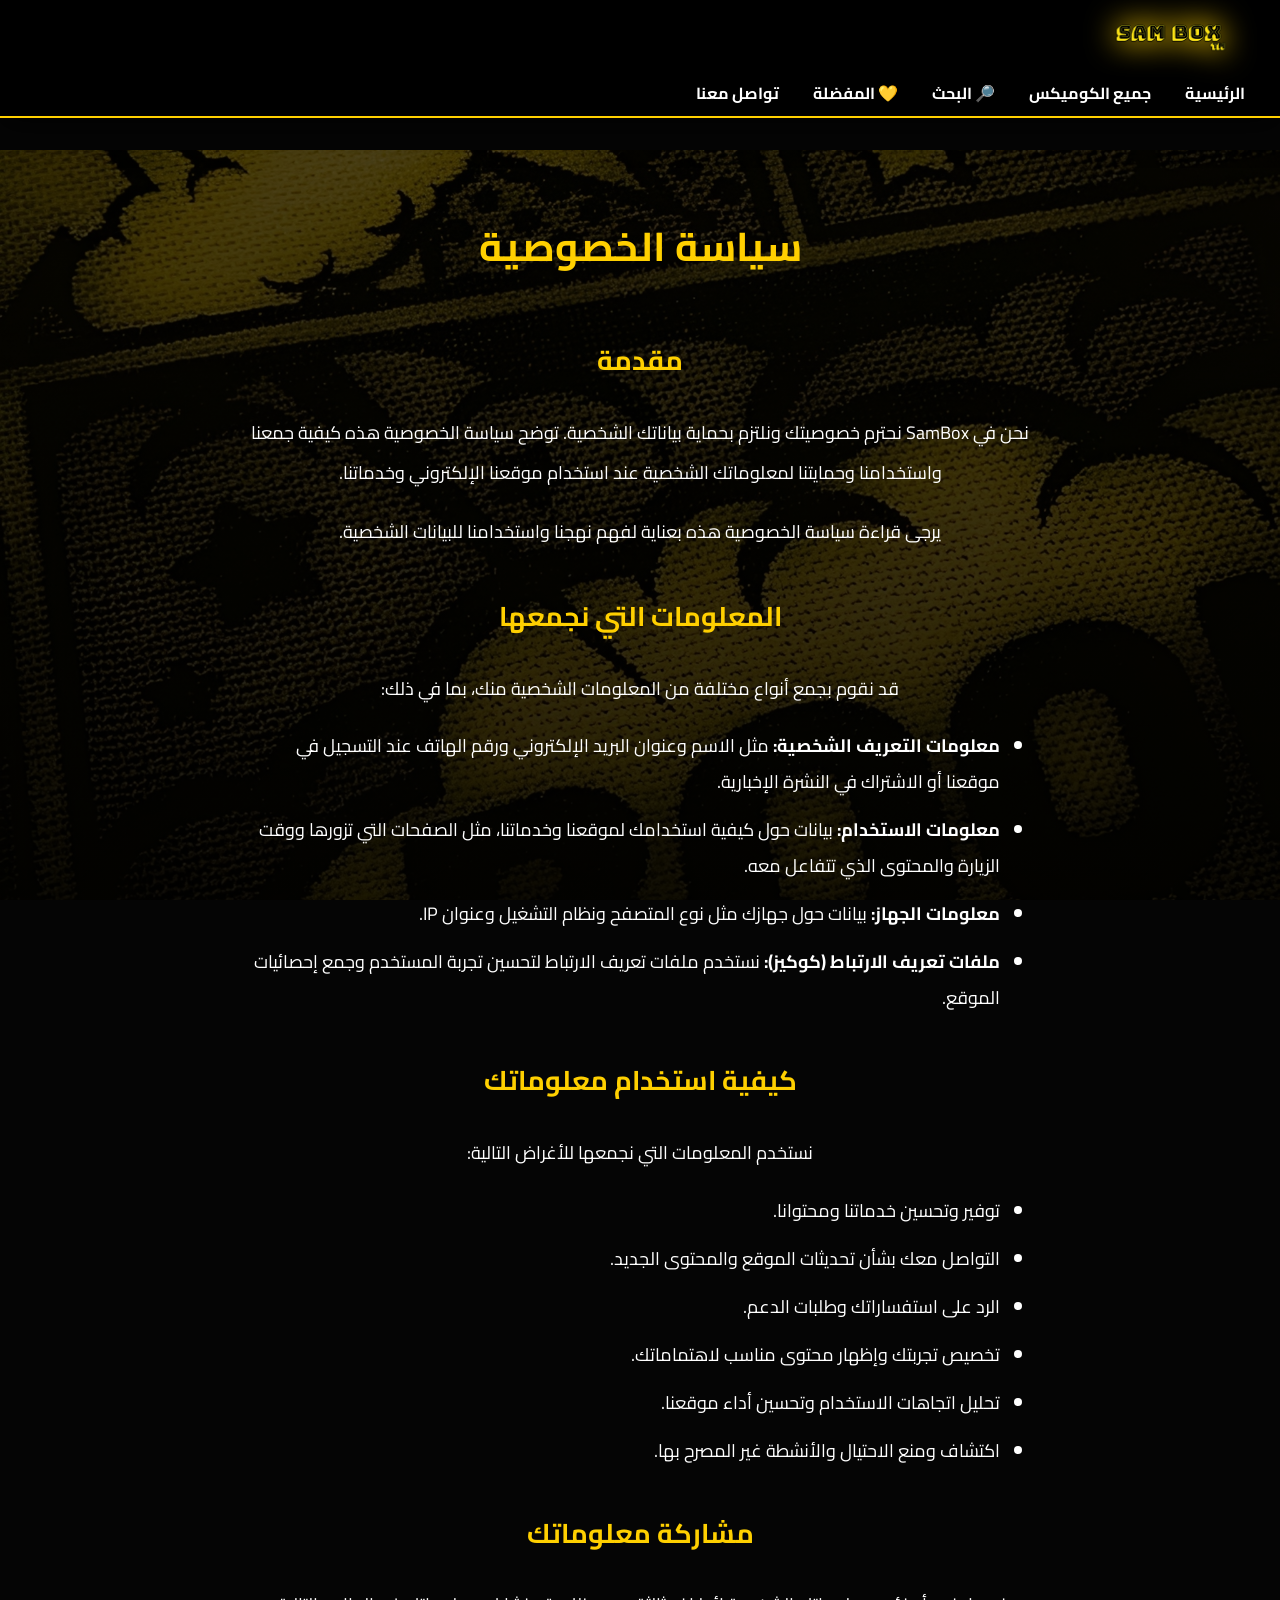
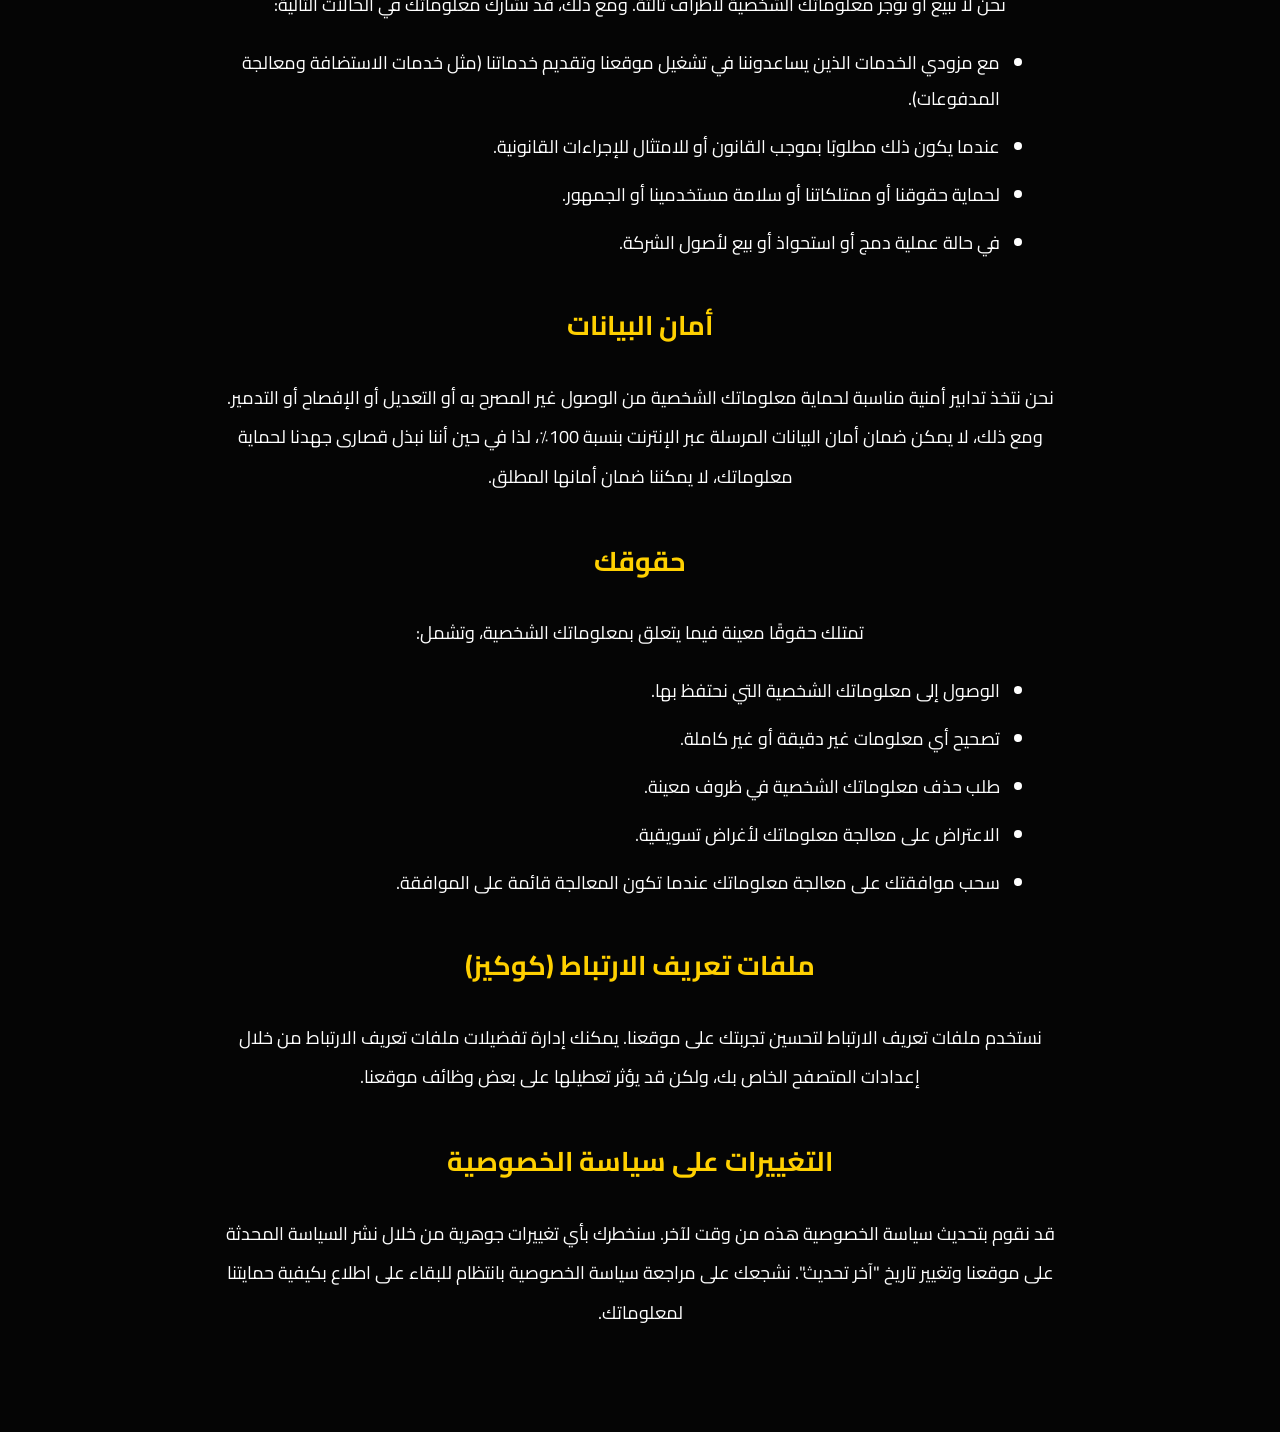
<file: privacy.html>
<!DOCTYPE html>
<html lang="ar" dir="rtl">

<head>

<meta charset="UTF-8">
<meta name="viewport" content="width=device-width, initial-scale=1.0">

<title>سياسة الخصوصية - SamBox</title>

<link rel="stylesheet" href="style.css">

</head>

<body>

<header>

<div class="top-bar">

<div class="logo">
<img src="images/sambox-logo.png" alt="SamBox">
</div>

<div class="menu-btn">
☰
</div>

</div>

<nav>

<a href="index.html">الرئيسية</a>

<a href="comics.html">جميع الكوميكس</a>

<a href="comics.html#search">🔎 البحث</a>

<a href="favorites.html">💛 المفضلة</a>

<a href="contact.html">تواصل معنا</a>

</nav>

</header>

<section class="privacy-page">

<h1>سياسة الخصوصية</h1>

<h2>مقدمة</h2>

<p>
نحن في SamBox نحترم خصوصيتك ونلتزم بحماية بياناتك الشخصية. توضح سياسة الخصوصية هذه كيفية جمعنا واستخدامنا وحمايتنا لمعلوماتك الشخصية عند استخدام موقعنا الإلكتروني وخدماتنا.
</p>

<p>
يرجى قراءة سياسة الخصوصية هذه بعناية لفهم نهجنا واستخدامنا للبيانات الشخصية.
</p>

<h2>المعلومات التي نجمعها</h2>

<p>
قد نقوم بجمع أنواع مختلفة من المعلومات الشخصية منك، بما في ذلك:
</p>

<ul>

<li><strong>معلومات التعريف الشخصية:</strong> مثل الاسم وعنوان البريد الإلكتروني ورقم الهاتف عند التسجيل في موقعنا أو الاشتراك في النشرة الإخبارية.</li>

<li><strong>معلومات الاستخدام:</strong> بيانات حول كيفية استخدامك لموقعنا وخدماتنا، مثل الصفحات التي تزورها ووقت الزيارة والمحتوى الذي تتفاعل معه.</li>

<li><strong>معلومات الجهاز:</strong> بيانات حول جهازك مثل نوع المتصفح ونظام التشغيل وعنوان IP.</li>

<li><strong>ملفات تعريف الارتباط (كوكيز):</strong> نستخدم ملفات تعريف الارتباط لتحسين تجربة المستخدم وجمع إحصائيات الموقع.</li>

</ul>

<h2>كيفية استخدام معلوماتك</h2>

<p>
نستخدم المعلومات التي نجمعها للأغراض التالية:
</p>

<ul>

<li>توفير وتحسين خدماتنا ومحتوانا.</li>

<li>التواصل معك بشأن تحديثات الموقع والمحتوى الجديد.</li>

<li>الرد على استفساراتك وطلبات الدعم.</li>

<li>تخصيص تجربتك وإظهار محتوى مناسب لاهتماماتك.</li>

<li>تحليل اتجاهات الاستخدام وتحسين أداء موقعنا.</li>

<li>اكتشاف ومنع الاحتيال والأنشطة غير المصرح بها.</li>

</ul>

<h2>مشاركة معلوماتك</h2>

<p>
نحن لا نبيع أو نؤجر معلوماتك الشخصية لأطراف ثالثة. ومع ذلك، قد نشارك معلوماتك في الحالات التالية:
</p>

<ul>

<li>مع مزودي الخدمات الذين يساعدوننا في تشغيل موقعنا وتقديم خدماتنا (مثل خدمات الاستضافة ومعالجة المدفوعات).</li>

<li>عندما يكون ذلك مطلوبًا بموجب القانون أو للامتثال للإجراءات القانونية.</li>

<li>لحماية حقوقنا أو ممتلكاتنا أو سلامة مستخدمينا أو الجمهور.</li>

<li>في حالة عملية دمج أو استحواذ أو بيع لأصول الشركة.</li>

</ul>

<h2>أمان البيانات</h2>

<p>
نحن نتخذ تدابير أمنية مناسبة لحماية معلوماتك الشخصية من الوصول غير المصرح به أو التعديل أو الإفصاح أو التدمير. ومع ذلك، لا يمكن ضمان أمان البيانات المرسلة عبر الإنترنت بنسبة 100٪، لذا في حين أننا نبذل قصارى جهدنا لحماية معلوماتك، لا يمكننا ضمان أمانها المطلق.
</p>

<h2>حقوقك</h2>

<p>
تمتلك حقوقًا معينة فيما يتعلق بمعلوماتك الشخصية، وتشمل:
</p>

<ul>

<li>الوصول إلى معلوماتك الشخصية التي نحتفظ بها.</li>

<li>تصحيح أي معلومات غير دقيقة أو غير كاملة.</li>

<li>طلب حذف معلوماتك الشخصية في ظروف معينة.</li>

<li>الاعتراض على معالجة معلوماتك لأغراض تسويقية.</li>

<li>سحب موافقتك على معالجة معلوماتك عندما تكون المعالجة قائمة على الموافقة.</li>

</ul>

<h2>ملفات تعريف الارتباط (كوكيز)</h2>

<p>
نستخدم ملفات تعريف الارتباط لتحسين تجربتك على موقعنا. يمكنك إدارة تفضيلات ملفات تعريف الارتباط من خلال إعدادات المتصفح الخاص بك، ولكن قد يؤثر تعطيلها على بعض وظائف موقعنا.
</p>

<h2>التغييرات على سياسة الخصوصية</h2>

<p>
قد نقوم بتحديث سياسة الخصوصية هذه من وقت لآخر. سنخطرك بأي تغييرات جوهرية من خلال نشر السياسة المحدثة على موقعنا وتغيير تاريخ "آخر تحديث". نشجعك على مراجعة سياسة الخصوصية بانتظام للبقاء على اطلاع بكيفية حمايتنا لمعلوماتك.
</p> 

</section>

<script>

const menu=document.querySelector(".menu-btn");
const nav=document.querySelector("nav");

menu.onclick=()=>nav.classList.toggle("show");

</script>

</body>

</html>
</file>
<file: style.css>
@import url('https://fonts.googleapis.com/css2?family=Cairo:wght@400;600;700;900&display=swap');

:root {
--gold: #ffd000;
--gold-light: #ffe875;
--black: #050505;
--card: #111;
--gray: #aaa;
--shadow: 0 0 30px rgba(255,208,0,.25);
}

* {
box-sizing: border-box;
font-family: 'Cairo', sans-serif;
scroll-behavior: smooth;
}


html {
background: var(--black);
}

body {
margin: 0;
min-height: 100vh;
color: white;
overflow-x: hidden;

background:  
linear-gradient(  
    rgba(0,0,0,.65),  
    rgba(0,0,0,.85)  
),  
url("images/background.jpg");  

background-size: cover;  
background-position: center;  
background-attachment: fixed;

}

/* =========================
HEADER
========================= */

header {

position: fixed;  
top:0;  
left:0;  

width:100%;  
z-index:9999;  

padding:8px 20px;  

background:  
rgba(0,0,0,.85);  

backdrop-filter: blur(15px);  

border-bottom:  
2px solid var(--gold);  

box-shadow:  
0 5px 30px rgba(0,0,0,.8);

}

.top-bar {

display:flex;  
justify-content:space-between;  
align-items:center;

}

.top-bar{
height:70px;
}

.logo img {

width:180px;  
max-width:70vw;  

filter:  
drop-shadow(0 0 15px var(--gold));  

transition:.5s;

}

.logo img:hover {

transform:  
scale(1.08)  
rotate(-2deg);  

filter:  
drop-shadow(0 0 30px var(--gold));

}

header p {

color:#ddd;  

font-size:15px;

}

/* =========================
NAVIGATION
========================= */

nav a {

color:white;  

text-decoration:none;  

margin:0 15px;  

font-weight:700;  

position:relative;  

transition:.3s;

}

nav a::after {

content:"";  

position:absolute;  

bottom:-8px;  

left:0;  

width:0;  

height:3px;  

background:var(--gold);  

border-radius:20px;  

transition:.3s;

}

nav a:hover {

color:var(--gold);

}

nav a:hover::after {

width:100%;

}

/* =========================
HERO
========================= */

.hero {

text-align:center;  

padding:  

180px 20px 80px;  

animation:  
fadeUp 1s ease;

}

.hero h1 {

font-size:  

clamp(35px,6vw,60px);  

color:var(--gold);  

text-shadow:  

0 0 20px rgba(255,208,0,.7);

}

.hero p {

color:#ddd;  

font-size:22px;

}

button {

margin-top:25px;  

padding:  

16px 50px;  

border:none;  

border-radius:50px;  

background:  

linear-gradient(  
45deg,  
#ffd000,  
#fff0a0  
);  


color:black;  

font-size:20px;  

font-weight:900;  

cursor:pointer;  


box-shadow:  

0 0 25px rgba(255,208,0,.6);  

transition:.4s;

}

button:hover {

transform:  

translateY(-5px)  
scale(1.05);  


box-shadow:  

0 0 50px var(--gold);

}

/* =========================
SECTIONS
========================= */

.popular,
.team {

text-align:center;  

padding:  

70px 20px;

}

.popular h2,
.team h2 {

color:var(--gold);  

font-size:  

clamp(30px,5vw,45px);  

text-shadow:  

0 0 15px rgba(255,208,0,.5);

}

/* =========================
COMICS GRID
========================= */

.comics {

display:grid;  

grid-template-columns:  

repeat(  
auto-fit,  
minmax(230px,1fr)  
);  

gap:40px;  

max-width:1200px;  

margin:auto;  

padding:30px;

}

/* الرابط */

.comic-link {

text-decoration:none;  

color:white;

}

/* الكارت */

.card {

position:relative;  

overflow:hidden;  

background:  

linear-gradient(  
145deg,  
#1b1b1b,  
#050505  
);  

border:  

1px solid rgba(255,208,0,.5);  

border-radius:25px;  

padding:15px;  


transition:  

.5s;  


animation:  

fadeUp .8s ease;

}

.card::before {

content:"";  

position:absolute;  

inset:0;  

background:  

linear-gradient(  
120deg,  
transparent,  
rgba(255,208,0,.15),  
transparent  
);  


transform:  

translateX(-100%);  

transition:.7s;

}

.card:hover::before {

transform:  

translateX(100%);

}

.card:hover {

transform:  

translateY(-15px);  


box-shadow:  

0 20px 50px rgba(255,208,0,.25);  


border-color:  

var(--gold);

}

/* الغلاف */

.cover {

width:100%;  

height:330px;  

overflow:hidden;  

border-radius:18px;  

background:#000;

}

.cover img {

width:100%;  

height:100%;  

object-fit:cover;  


transition:.6s;

}

.card:hover .cover img {

transform:  

scale(1.1);

}

/* العنوان */

.card h3 {

color:white;  

margin-top:18px;  

font-size:22px;

}
/* =========================
COMIC DETAILS PAGE
========================= */

.comic-page {

max-width:900px;  

margin:140px auto 50px;  

padding:30px;  

text-align:center;

}

.comic-page .cover {

height:520px;  

max-width:400px;  

margin:auto;  

border-radius:30px;  

border:  

2px solid var(--gold);  

box-shadow:  

0 0 40px rgba(255,208,0,.35);

}

.comic-page .cover img {

object-fit:contain;

}

.comic-page h1 {

color:var(--gold);  

font-size:45px;  

text-shadow:  

0 0 20px rgba(255,208,0,.6);

}

/* =========================
CHAPTERS
========================= */

.chapters {

max-width:800px;  

margin:50px auto;  

padding:20px;

}

.chapter {

display:flex;  

justify-content:space-between;  

align-items:center;  


background:  

linear-gradient(  
135deg,  
#171717,  
#080808  
);  


border:  

1px solid rgba(255,208,0,.5);  


padding:20px;  

margin-bottom:20px;  


border-radius:20px;  


transition:.4s;

}

.chapter:hover {

transform:  

translateX(-10px);  


box-shadow:  

0 0 30px rgba(255,208,0,.35);  


border-color:  

var(--gold);

}

/* =========================
COMIC READER
========================= */

.reader {

background:#000;  

padding:140px 5px 50px;  

text-align:center;

}

.reader h1 {

color:  

var(--gold);  


font-size:  

40px;

}

.pages {

display:flex;  

flex-direction:column;  

align-items:center;  

gap:20px;  

width:100%;

}

.pages img {

display:block;  

width:100%;  

max-width:1200px;  

height:auto;  

border-radius:5px;  

border:none;  

box-shadow:0 0 25px rgba(0,0,0,.9);  

transition:.3s;  

animation:pageShow .8s ease;

}

.pages img:hover {

transform:  

scale(1.02);  


box-shadow:  


0 0 45px rgba(255,208,0,.4);

}

/* =========================
SEARCH
========================= */

.search-box {

text-align:center;  

margin:  

40px auto;

}

.search-box input {

width:  

min(90%,500px);  


padding:  

16px 25px;  


background:  

rgba(0,0,0,.8);  


border:  

2px solid var(--gold);  


border-radius:  

50px;  


color:white;  


font-size:18px;  


outline:none;  


transition:.4s;

}

.search-box input:focus {

box-shadow:  

0 0 30px rgba(255,208,0,.5);  


transform:  

scale(1.03);

}

/* =========================
FOOTER
========================= */

.footer {

text-align:center;  


padding:  

40px 20px;  


margin-top:70px;  


background:  

rgba(0,0,0,.7);  


border-top:  

2px solid rgba(255,208,0,.5);  


color:#ddd;

}

.telegram-link img {

width:45px;  

margin-top:15px;  


transition:.4s;  


filter:  

drop-shadow(0 0 10px var(--gold));

}

.telegram-link img:hover {

transform:  

scale(1.2)  
rotate(10deg);

}

/* =========================
MOBILE
========================= */

.menu-btn {

display:none;  


font-size:35px;  


color:var(--gold);  


cursor:pointer;

}

@media(max-width:768px){

header {

padding:12px;

}

.logo img {

width:130px;

}

.menu-btn {

display:block;

}

    nav {

display:block;

position:absolute;

top:90px;

right:20px;

width:220px;

padding:20px;

background:#111;

border:1px solid var(--gold);

border-radius:20px;

opacity:0;

transform:translateY(-15px) scale(.95);

pointer-events:none;

transition:.35s ease;

}

nav a {

display:block;  


margin:15px;

}

nav.show {

opacity:1;

transform:translateY(0) scale(1);

pointer-events:auto;

}

.hero {

padding-top:160px;

}

.comics {

grid-template-columns:  

repeat(  
2,  
1fr  
);  


gap:15px;  


padding:15px;

}

.card {

border-radius:18px;  

padding:10px;

}

.cover {

height:240px;

}

.card h3 {

font-size:16px;

}
  
.comic-page {
    
padding:15px;
margin-top:170px;
    
}

.comic-page .cover {

height:400px;

}

.comic-page h1 {

font-size:32px;

}

.chapter {

flex-direction:column;  

gap:15px;

}

}

/* =========================
ANIMATIONS
========================= */

@keyframes fadeUp {

from {

opacity:0;  

transform:  

translateY(40px);

}

to {

opacity:1;  

transform:  

translateY(0);

}

}

@keyframes pageShow {

from {

opacity:0;  

transform:  

translateY(50px);

}

to {

opacity:1;  

transform:  

translateY(0);

}

}
.favorite-btn{

display:flex;
align-items:center;
justify-content:center;
gap:10px;

margin:25px auto;

padding:15px 30px;

background:#111;

border:2px solid #ffd000;

border-radius:50px;

color:#ffd000;

font-size:18px;

font-weight:bold;

cursor:pointer;

transition:.3s;

}

.favorite-btn:hover{

transform:scale(1.05);

box-shadow:0 0 20px rgba(255,208,0,.35);

}

.heart-icon{

width:24px;

height:24px;

fill:transparent;

stroke:#ffd000;

stroke-width:2;

transition:.3s;

}

.favorite-btn.saved .heart-icon{

fill:#ffd000;

stroke:#ffd000;

}
.favorite-mark{

position:absolute;

top:10px;

right:10px;

font-size:28px;

z-index:5;

filter:drop-shadow(0 0 8px #ffd000);

}
.cover{
position:relative;
}

.favorite-mark{

position:absolute;

top:10px;

right:10px;

font-size:25px;

z-index:5;

filter:drop-shadow(0 0 8px #ffd000);
}
    
.share-icon{

width:18px;

height:18px;

margin-left:6px;

vertical-align:-3px;

fill:none;

stroke:#ffd000;

stroke-width:2;

stroke-linecap:round;

stroke-linejoin:round;

}
.privacy-link{

color:#ffd000;

text-decoration:none;

font-size:16px;

font-weight:600;

transition:.3s;

}

.privacy-link:hover{

text-decoration:underline;

color:#ffe875;

}
/* =========================
PRIVACY PAGE
========================= */

.privacy-page{

max-width:900px;

margin:150px auto 60px;

padding:20px;

color:#fff;

line-height:2.2;

font-size:18px;

text-align:center;

}

.privacy-page h1{

color:#ffd000;

margin-bottom:40px;

font-size:40px;

}

.privacy-page h2{

color:#ffd000;

margin-top:35px;

}

.privacy-page p{

margin-bottom:20px;

}
.privacy-page ul{

max-width:800px;

margin:20px auto;

text-align:right;

line-height:2;

}

.privacy-page li{

margin-bottom:12px;}

.floating-download{
    position: fixed;

    top: 70px;     
    right: 15px;

    transform: translateY(-50%);

    width: 58px;
    height: 58px;

border-radius: 14px;

    display:flex;
    flex-direction:column;
    align-items:center;
    justify-content:center;

    background:#111;
    border:2px solid #ffd000;
    border-radius:16px;

    color:#ffd000;

    font-family:Cairo;

    cursor:pointer;

    z-index:999999;

    transition:.3s;

}

.floating-download span{
    font-size:20px;
}

.floating-download small{
    font-size:10px;
    margin-top:2px;
}

.floating-download:hover{

    background:#ffd000;

    color:#111;

    transform:scale(1.08);

}
</file>
